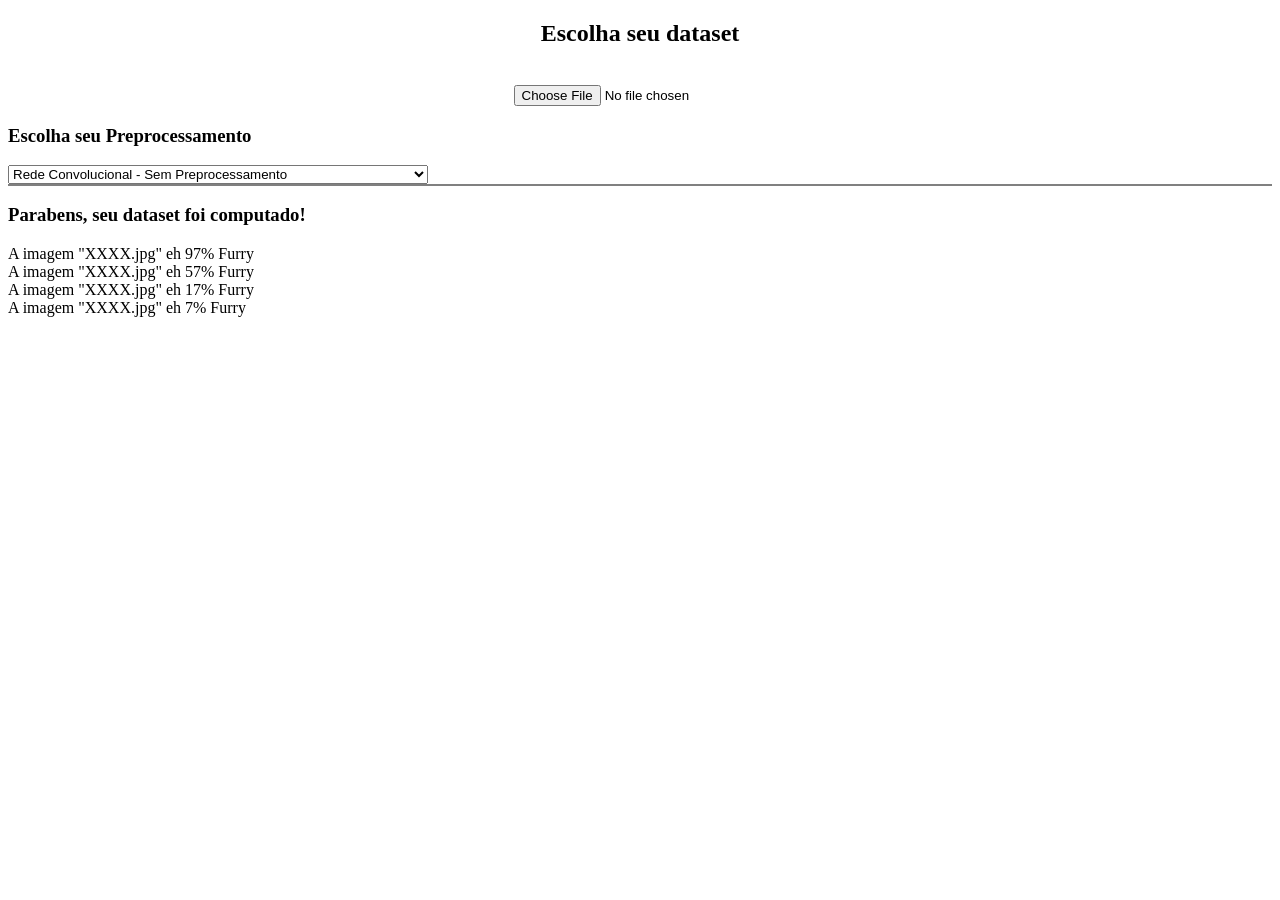
<file: index.html>
<!DOCTYPE html>
<html lang="en">
<head>
  <meta charset="UTF-8">
  <meta http-equiv="X-UA-Compatible" content="IE=edge">
  <meta name="viewport" content="width=device-width, initial-scale=1.0">
  <title>Furry Detector</title>
</head>
<body>
  <div style="margin:auto; text-align: center;vertical-align: middle;">
    <h2 for="dataset">Escolha seu dataset</h2>
    <br>
    <input type="file" id="dataset" name="dataset">
  </div>

  <h3 for="dataset" style="margin-bottom: 0px;">Escolha seu Preprocessamento</h3>
  <br>
  <select name="hall" id="hall" value="3">
    <option>Rede Convolucional - Sem Preprocessamento</option>
    <option>Rede Convolucional - Random Rotation </option>
    <option>Rede Convolucional - Gray Scale / Filtro Gaussiano / Resize 64x64 </option>
    <option>BOVW </option>
    <option></option>
  </select>
  <br>

  <div style="height: 1px;background-color: gray;"></div>


  <div style="height: 1px;background-color: gray;"></div>
  <div id="result" style="visibility: visible;">
    <h3>Parabens, seu dataset foi computado!</h3>
    <div id="show-results"> 
      <div>A imagem "XXXX.jpg" eh 97% Furry</div>
      <div>A imagem "XXXX.jpg" eh 57% Furry</div>
      <div>A imagem "XXXX.jpg" eh 17% Furry</div>
      <div>A imagem "XXXX.jpg" eh 7% Furry</div>
    </div>
  </div>
</body>
</html>
</file>
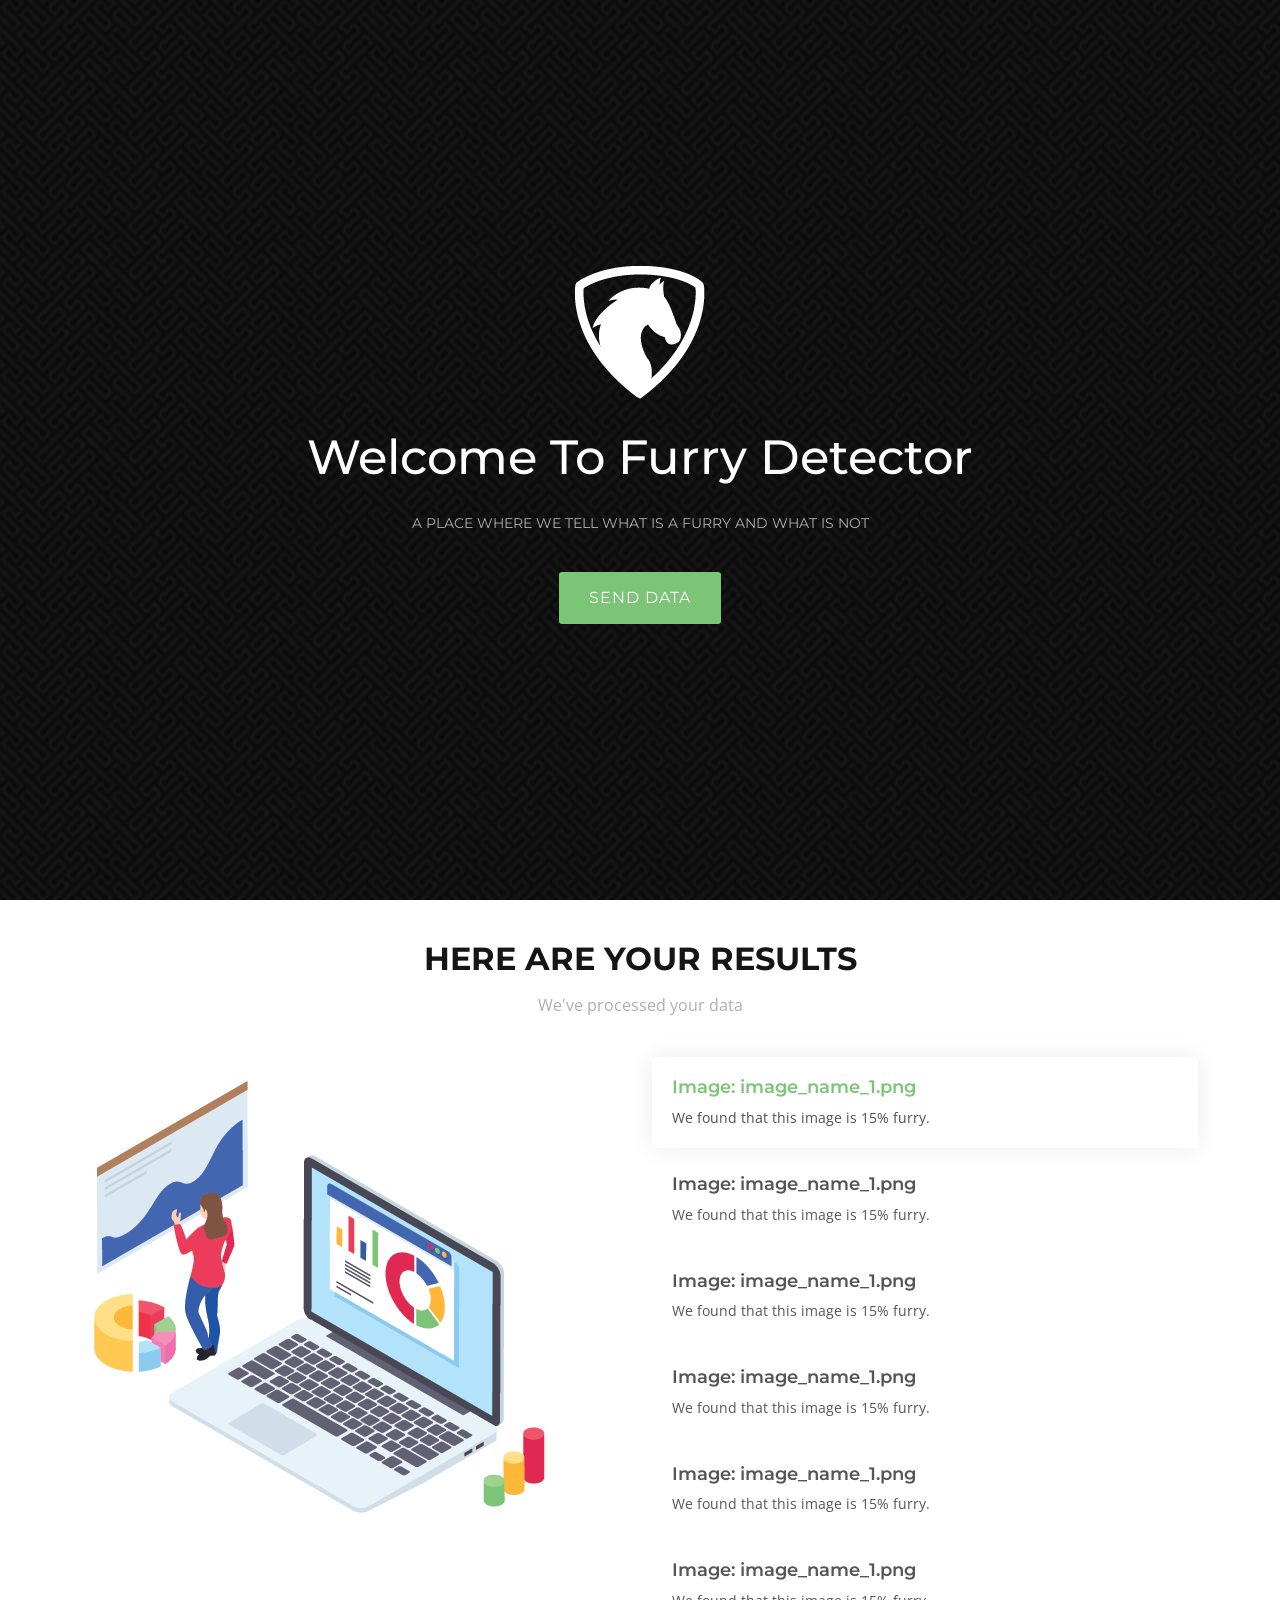
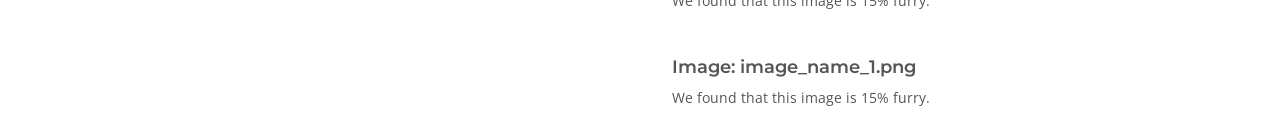
<file: docs/index.html>
<!DOCTYPE html>
<html lang="en">

<head>
  <meta charset="utf-8">
  <meta content="width=device-width, initial-scale=1.0" name="viewport">

  <title>Furry Detector</title>
  <meta content="" name="description">
  <meta content="" name="keywords">

  <!-- Favicons -->
  <link href="assets/img/favicon.png" rel="icon">
  <link href="assets/img/apple-touch-icon.png" rel="apple-touch-icon">

  <!-- Google Fonts -->
  <link href="https://fonts.googleapis.com/css?family=Open+Sans:300,300i,400,400i,600,600i,700,700i|Montserrat:300,300i,400,400i,500,500i,600,600i,700,700i|Poppins:300,300i,400,400i,500,500i,600,600i,700,700i" rel="stylesheet">
  
  <link rel="stylesheet" href="https://maxcdn.bootstrapcdn.com/bootstrap/4.0.0/css/bootstrap.min.css" integrity="sha384-Gn5384xqQ1aoWXA+058RXPxPg6fy4IWvTNh0E263XmFcJlSAwiGgFAW/dAiS6JXm" crossorigin="anonymous">
 
  <!-- Vendor CSS Files -->
  <link href="assets/vendor/aos/aos.css" rel="stylesheet">
  <link href="assets/vendor/bootstrap/css/bootstrap.min.css" rel="stylesheet">
  <link href="assets/vendor/bootstrap-icons/bootstrap-icons.css" rel="stylesheet">
  <link href="assets/vendor/boxicons/css/boxicons.min.css" rel="stylesheet">
  <link href="assets/vendor/glightbox/css/glightbox.min.css" rel="stylesheet">
  <link href="assets/vendor/swiper/swiper-bundle.min.css" rel="stylesheet">

  <!-- Template Main CSS File -->
  <link href="assets/css/style.css" rel="stylesheet">

  <!-- =======================================================
  * Template Name: Knight - v4.6.0
  * Template URL: https://bootstrapmade.com/knight-free-bootstrap-theme/
  * Author: BootstrapMade.com
  * License: https://bootstrapmade.com/license/
  ======================================================== -->
</head>

<body>

  <!-- ======= Hero Section ======= -->
  <section id="hero">
    <div class="hero-container">
      <a href="index.html" class="hero-logo" data-aos="zoom-in"><img src="assets/img/hero-logo.png" alt=""></a>
      <h1 data-aos="zoom-in">Welcome To Furry Detector</h1>
      <h2 data-aos="fade-up">A place where we tell what is a furry and what is not</h2>
      <a data-aos="fade-up" data-aos-delay="200" data-toggle="modal" data-target="#exampleModal" class="btn-get-started scrollto">Send Data</a>
      <div id="spinner1">
      </div>
    </div>
  </section><!-- End Hero -->

  <main id="main">

    <!-- ======= Featured Section ======= -->
    <section id="featured" class="featured">
      <div class="container">
        <div class="section-title" data-aos="fade-up">
          <h2>Here are your results</h2>
          <p>We've processed your data</p>
        </div>

        <div class="row">
          <div class="col-lg-6" data-aos="fade-right">
            <div class="tab-content">
              <div class="tab-pane active show" id="tab-1">
                <figure>
                  <img src="assets/img/featured-2.png" alt="" class="img-fluid">
                </figure>
              </div>
            </div>
          </div>
          <div class="col-lg-6 mt-4 mt-lg-0" data-aos="fade-left">
            <ul class="nav nav-tabs flex-column" id="list-results">
              <li class="nav-item">
                <a class="nav-link active show" data-bs-toggle="tab">
                  <h4>Image: image_name_1.png</h4>
                  <p>We found that this image is 15% furry.</p>
                </a>
              </li>
              <li class="nav-item mt-2">
                <a class="nav-link" data-bs-toggle="tab">
                  <h4>Image: image_name_1.png</h4>
                  <p>We found that this image is 15% furry.</p>
                </a>
              </li>
              <li class="nav-item mt-2">
                <a class="nav-link" data-bs-toggle="tab">
                  <h4>Image: image_name_1.png</h4>
                  <p>We found that this image is 15% furry.</p>
                </a>
              </li>
              <li class="nav-item mt-2">
                <a class="nav-link" data-bs-toggle="tab" >
                  <h4>Image: image_name_1.png</h4>
                  <p>We found that this image is 15% furry.</p>
                </a>
              </li>
              <li class="nav-item mt-2">
                <a class="nav-link" data-bs-toggle="tab" >
                  <h4>Image: image_name_1.png</h4>
                  <p>We found that this image is 15% furry.</p>
                </a>
              </li>
              <li class="nav-item mt-2">
                <a class="nav-link" data-bs-toggle="tab" >
                  <h4>Image: image_name_1.png</h4>
                  <p>We found that this image is 15% furry.</p>
                </a>
              </li>
              <li class="nav-item mt-2">
                <a class="nav-link" data-bs-toggle="tab" >
                  <h4>Image: image_name_1.png</h4>
                  <p>We found that this image is 15% furry.</p>
                </a>
              </li>
            </ul>
          </div>
        </div>

      </div>
    </section><!-- End Featured Section -->

  
  <!-- Modal -->
  <div class="modal fade" id="exampleModal" tabindex="-1" role="dialog" aria-labelledby="exampleModalLabel" aria-hidden="true">
    <div class="modal-dialog" role="document">
      <div class="modal-content">
        <div class="modal-header">
          <h5 class="modal-title" id="exampleModalLabel">Select Input</h5>
          <button type="button" class="close" data-dismiss="modal" aria-label="Close">
            <span aria-hidden="true">&times;</span>
          </button>
        </div>
        <div class="modal-body">
          <form>
            <div>
              <h2 for="dataset">Choose your dataset</h2>
              <p>Send a list of images compressed .zip file </p>
              <input type="file" id="dataset" name="dataset">
            </div>
            <br>
            <h3 for="dataset" style="margin-bottom: 0px;">Preprocessing</h3>
            <br>
            <select id="preprocessing-opt" class="form-control">
              <option value="1">CNN - Resizing without preprocessing</option>
              <option value="2">CNN - Random Rotation </option>
              <option value="3">CNN - Gray Scale / Filtro Gaussiano / Resize 64x64 </option>
            </select>
            <br>
          </form>
        
        </div>

        <div class="modal-footer">
          <button type="button" class="btn btn-secondary" data-dismiss="modal">Close</button>
          <button type="button" class="btn btn-primary" onclick="doupload();" data-dismiss="modal">Start Detector</button>
        </div>
      </div>
    </div>
  </div>
  <a href="#" class="back-to-top d-flex align-items-center justify-content-center"><i class="bi bi-arrow-up-short"></i></a>

  <!-- Vendor JS Files -->
  <script src="assets/vendor/aos/aos.js"></script>
  <script src="assets/vendor/bootstrap/js/bootstrap.bundle.min.js"></script>
  <script src="assets/vendor/glightbox/js/glightbox.min.js"></script>
  <script src="assets/vendor/isotope-layout/isotope.pkgd.min.js"></script>
  <script src="assets/vendor/php-email-form/validate.js"></script>
  <script src="assets/vendor/swiper/swiper-bundle.min.js"></script>
  <script src="https://code.jquery.com/jquery-3.2.1.slim.min.js" integrity="sha384-KJ3o2DKtIkvYIK3UENzmM7KCkRr/rE9/Qpg6aAZGJwFDMVNA/GpGFF93hXpG5KkN" crossorigin="anonymous"></script>
  <script src="https://cdnjs.cloudflare.com/ajax/libs/popper.js/1.12.9/umd/popper.min.js" integrity="sha384-ApNbgh9B+Y1QKtv3Rn7W3mgPxhU9K/ScQsAP7hUibX39j7fakFPskvXusvfa0b4Q" crossorigin="anonymous"></script>
  <script src="https://maxcdn.bootstrapcdn.com/bootstrap/4.0.0/js/bootstrap.min.js" integrity="sha384-JZR6Spejh4U02d8jOt6vLEHfe/JQGiRRSQQxSfFWpi1MquVdAyjUar5+76PVCmYl" crossorigin="anonymous"></script>
  <!-- Template Main JS File -->
  <script src="assets/js/main.js"></script>
  <script src="index.js"></script>
</body>

</html>
</file>
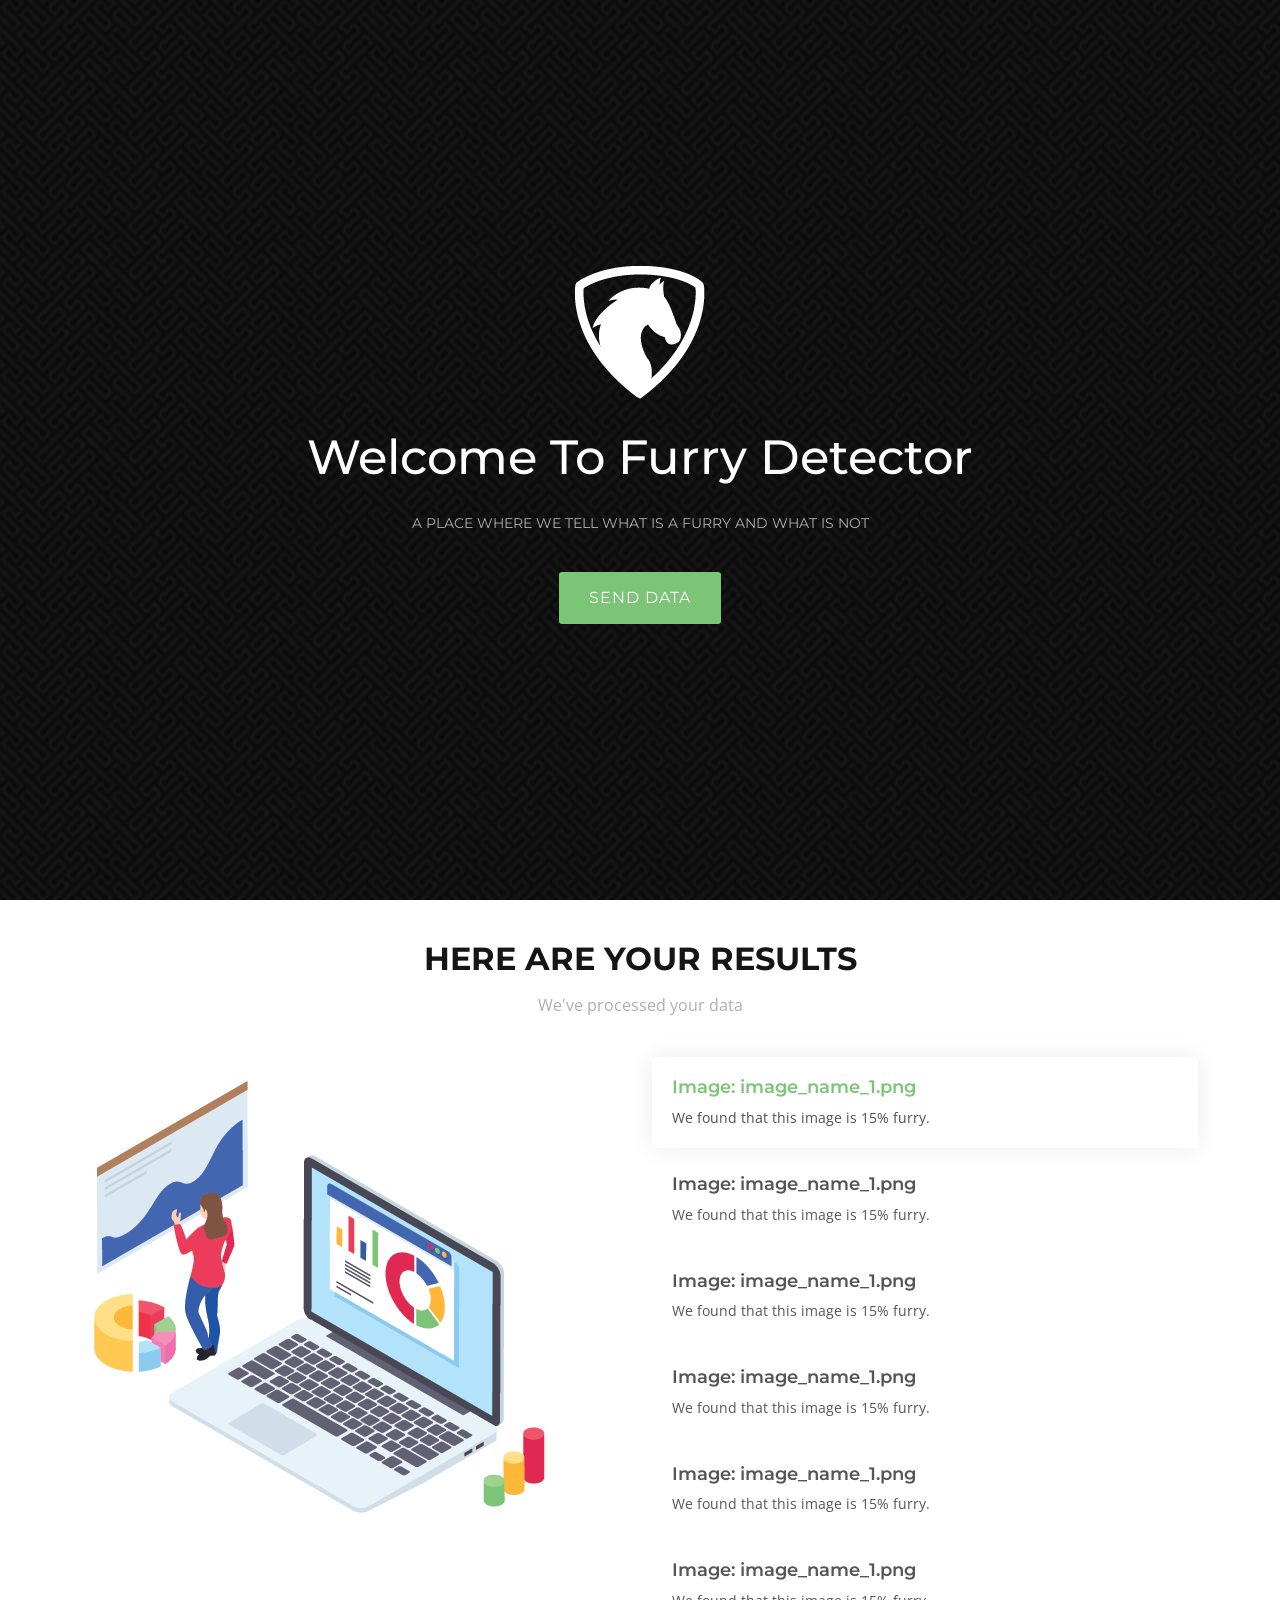
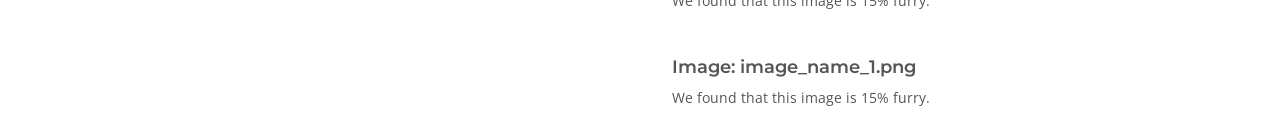
<file: front/index.html>
<!DOCTYPE html>
<html lang="en">

<head>
  <meta charset="utf-8">
  <meta content="width=device-width, initial-scale=1.0" name="viewport">

  <title>Furry Detector</title>
  <meta content="" name="description">
  <meta content="" name="keywords">

  <!-- Favicons -->
  <link href="assets/img/favicon.png" rel="icon">
  <link href="assets/img/apple-touch-icon.png" rel="apple-touch-icon">

  <!-- Google Fonts -->
  <link href="https://fonts.googleapis.com/css?family=Open+Sans:300,300i,400,400i,600,600i,700,700i|Montserrat:300,300i,400,400i,500,500i,600,600i,700,700i|Poppins:300,300i,400,400i,500,500i,600,600i,700,700i" rel="stylesheet">
  
  <link rel="stylesheet" href="https://maxcdn.bootstrapcdn.com/bootstrap/4.0.0/css/bootstrap.min.css" integrity="sha384-Gn5384xqQ1aoWXA+058RXPxPg6fy4IWvTNh0E263XmFcJlSAwiGgFAW/dAiS6JXm" crossorigin="anonymous">
 
  <!-- Vendor CSS Files -->
  <link href="assets/vendor/aos/aos.css" rel="stylesheet">
  <link href="assets/vendor/bootstrap/css/bootstrap.min.css" rel="stylesheet">
  <link href="assets/vendor/bootstrap-icons/bootstrap-icons.css" rel="stylesheet">
  <link href="assets/vendor/boxicons/css/boxicons.min.css" rel="stylesheet">
  <link href="assets/vendor/glightbox/css/glightbox.min.css" rel="stylesheet">
  <link href="assets/vendor/swiper/swiper-bundle.min.css" rel="stylesheet">

  <!-- Template Main CSS File -->
  <link href="assets/css/style.css" rel="stylesheet">

  <!-- =======================================================
  * Template Name: Knight - v4.6.0
  * Template URL: https://bootstrapmade.com/knight-free-bootstrap-theme/
  * Author: BootstrapMade.com
  * License: https://bootstrapmade.com/license/
  ======================================================== -->
</head>

<body>

  <!-- ======= Hero Section ======= -->
  <section id="hero">
    <div class="hero-container">
      <a href="index.html" class="hero-logo" data-aos="zoom-in"><img src="assets/img/hero-logo.png" alt=""></a>
      <h1 data-aos="zoom-in">Welcome To Furry Detector</h1>
      <h2 data-aos="fade-up">A place where we tell what is a furry and what is not</h2>
      <a data-aos="fade-up" data-aos-delay="200" data-toggle="modal" data-target="#exampleModal" class="btn-get-started scrollto">Send Data</a>
      <div id="spinner1">
      </div>
    </div>
  </section><!-- End Hero -->

  <main id="main">

    <!-- ======= Featured Section ======= -->
    <section id="featured" class="featured">
      <div class="container">
        <div class="section-title" data-aos="fade-up">
          <h2>Here are your results</h2>
          <p>We've processed your data</p>
        </div>

        <div class="row">
          <div class="col-lg-6" data-aos="fade-right">
            <div class="tab-content">
              <div class="tab-pane active show" id="tab-1">
                <figure>
                  <img src="assets/img/featured-2.png" alt="" class="img-fluid">
                </figure>
              </div>
            </div>
          </div>
          <div class="col-lg-6 mt-4 mt-lg-0" data-aos="fade-left">
            <ul class="nav nav-tabs flex-column" id="list-results">
              <li class="nav-item">
                <a class="nav-link active show" data-bs-toggle="tab">
                  <h4>Image: image_name_1.png</h4>
                  <p>We found that this image is 15% furry.</p>
                </a>
              </li>
              <li class="nav-item mt-2">
                <a class="nav-link" data-bs-toggle="tab">
                  <h4>Image: image_name_1.png</h4>
                  <p>We found that this image is 15% furry.</p>
                </a>
              </li>
              <li class="nav-item mt-2">
                <a class="nav-link" data-bs-toggle="tab">
                  <h4>Image: image_name_1.png</h4>
                  <p>We found that this image is 15% furry.</p>
                </a>
              </li>
              <li class="nav-item mt-2">
                <a class="nav-link" data-bs-toggle="tab" >
                  <h4>Image: image_name_1.png</h4>
                  <p>We found that this image is 15% furry.</p>
                </a>
              </li>
              <li class="nav-item mt-2">
                <a class="nav-link" data-bs-toggle="tab" >
                  <h4>Image: image_name_1.png</h4>
                  <p>We found that this image is 15% furry.</p>
                </a>
              </li>
              <li class="nav-item mt-2">
                <a class="nav-link" data-bs-toggle="tab" >
                  <h4>Image: image_name_1.png</h4>
                  <p>We found that this image is 15% furry.</p>
                </a>
              </li>
              <li class="nav-item mt-2">
                <a class="nav-link" data-bs-toggle="tab" >
                  <h4>Image: image_name_1.png</h4>
                  <p>We found that this image is 15% furry.</p>
                </a>
              </li>
            </ul>
          </div>
        </div>

      </div>
    </section><!-- End Featured Section -->

  
  <!-- Modal -->
  <div class="modal fade" id="exampleModal" tabindex="-1" role="dialog" aria-labelledby="exampleModalLabel" aria-hidden="true">
    <div class="modal-dialog" role="document">
      <div class="modal-content">
        <div class="modal-header">
          <h5 class="modal-title" id="exampleModalLabel">Select Input</h5>
          <button type="button" class="close" data-dismiss="modal" aria-label="Close">
            <span aria-hidden="true">&times;</span>
          </button>
        </div>
        <div class="modal-body">
          <form>
            <div>
              <h2 for="dataset">Choose your dataset</h2>
              <br>
              <input type="file" id="dataset" name="dataset">
            </div>
            <h3 for="dataset" style="margin-bottom: 0px;">Preprocessing</h3>
            <br>
            <select id="preprocessing-opt" class="form-control">
              <option value="1">CNN - Resizing without preprocessing</option>
              <option value="2">CNN - Random Rotation </option>
              <option value="3">CNN - Gray Scale / Filtro Gaussiano / Resize 64x64 </option>
            </select>
            <br>
          </form>
        
        </div>

        <div class="modal-footer">
          <button type="button" class="btn btn-secondary" data-dismiss="modal">Close</button>
          <button type="button" class="btn btn-primary" onclick="doupload();" data-dismiss="modal">Start Detector</button>
        </div>
      </div>
    </div>
  </div>
  <a href="#" class="back-to-top d-flex align-items-center justify-content-center"><i class="bi bi-arrow-up-short"></i></a>

  <!-- Vendor JS Files -->
  <script src="assets/vendor/aos/aos.js"></script>
  <script src="assets/vendor/bootstrap/js/bootstrap.bundle.min.js"></script>
  <script src="assets/vendor/glightbox/js/glightbox.min.js"></script>
  <script src="assets/vendor/isotope-layout/isotope.pkgd.min.js"></script>
  <script src="assets/vendor/php-email-form/validate.js"></script>
  <script src="assets/vendor/swiper/swiper-bundle.min.js"></script>
  <script src="https://code.jquery.com/jquery-3.2.1.slim.min.js" integrity="sha384-KJ3o2DKtIkvYIK3UENzmM7KCkRr/rE9/Qpg6aAZGJwFDMVNA/GpGFF93hXpG5KkN" crossorigin="anonymous"></script>
  <script src="https://cdnjs.cloudflare.com/ajax/libs/popper.js/1.12.9/umd/popper.min.js" integrity="sha384-ApNbgh9B+Y1QKtv3Rn7W3mgPxhU9K/ScQsAP7hUibX39j7fakFPskvXusvfa0b4Q" crossorigin="anonymous"></script>
  <script src="https://maxcdn.bootstrapcdn.com/bootstrap/4.0.0/js/bootstrap.min.js" integrity="sha384-JZR6Spejh4U02d8jOt6vLEHfe/JQGiRRSQQxSfFWpi1MquVdAyjUar5+76PVCmYl" crossorigin="anonymous"></script>
  <!-- Template Main JS File -->
  <script src="assets/js/main.js"></script>
  <script src="index.js"></script>
</body>

</html>
</file>
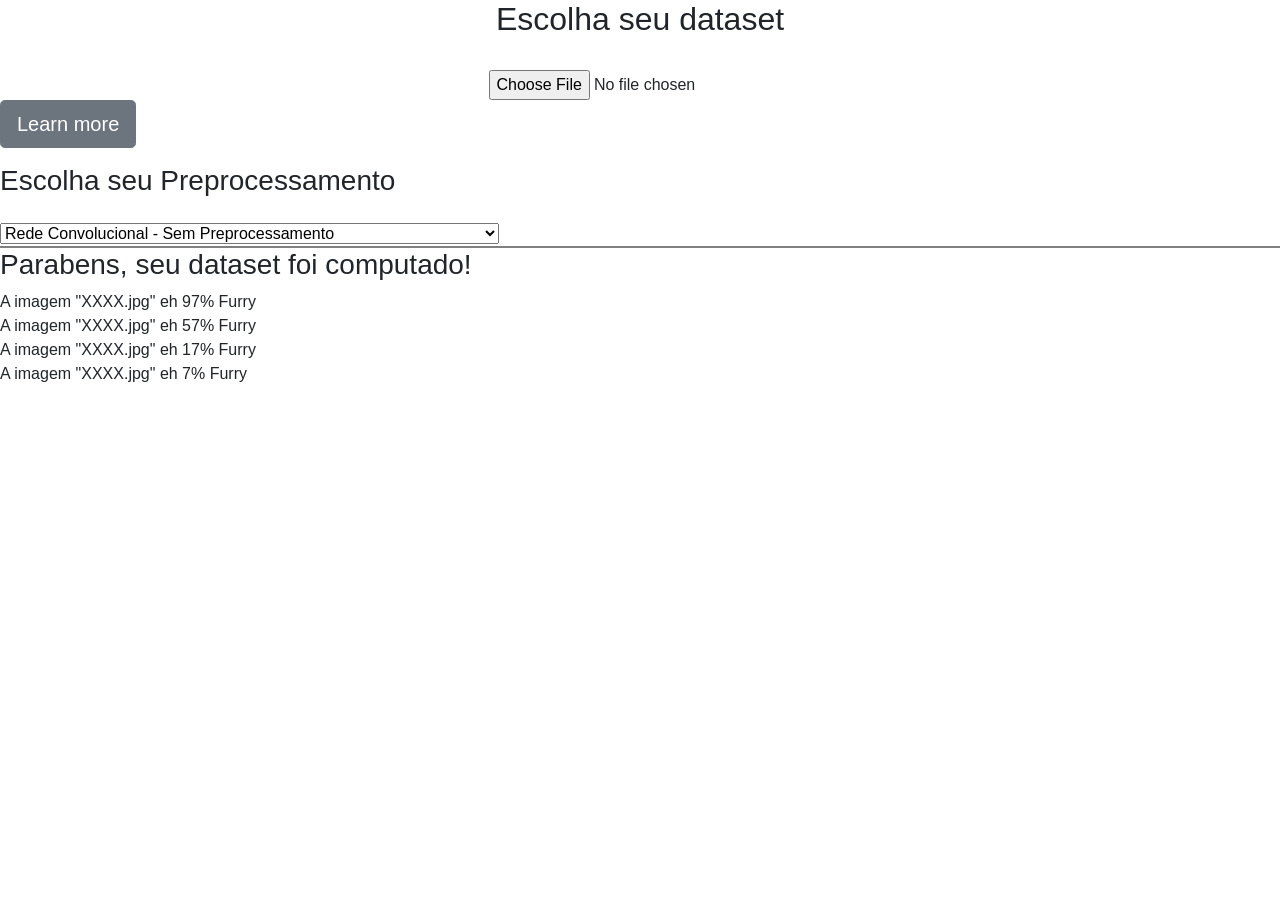
<file: docs/index2.html>
<!DOCTYPE html>
<html lang="en">
<head>
  <meta charset="UTF-8">
  <meta http-equiv="X-UA-Compatible" content="IE=edge">
  <meta name="viewport" content="width=device-width, initial-scale=1.0">
  <link rel="stylesheet" href="https://maxcdn.bootstrapcdn.com/bootstrap/4.0.0/css/bootstrap.min.css" integrity="sha384-Gn5384xqQ1aoWXA+058RXPxPg6fy4IWvTNh0E263XmFcJlSAwiGgFAW/dAiS6JXm" crossorigin="anonymous">
  <title>Furry Detector</title>
</head>
<body>
  <div style="margin:auto; text-align: center;vertical-align: middle;">
    <h2 for="dataset">Escolha seu dataset</h2>
    <br>
    <input type="file" id="dataset" name="dataset">
  </div>

  <p class="lead">
    <a href="#" class="btn btn-lg btn-secondary">Learn more</a>
  </p>

  <h3 for="dataset" style="margin-bottom: 0px;">Escolha seu Preprocessamento</h3>
  <br>
  <select name="hall" id="hall" value="3">
    <option>Rede Convolucional - Sem Preprocessamento</option>
    <option>Rede Convolucional - Random Rotation </option>
    <option>Rede Convolucional - Gray Scale / Filtro Gaussiano / Resize 64x64 </option>
    <option>BOVW </option>
    <option></option>
  </select>
  <br>

  <div style="height: 1px;background-color: gray;"></div>


  <div style="height: 1px;background-color: gray;"></div>
  <div id="result" style="visibility: visible;">
    <h3>Parabens, seu dataset foi computado!</h3>
    <div id="show-results"> 
      <div>A imagem "XXXX.jpg" eh 97% Furry</div>
      <div>A imagem "XXXX.jpg" eh 57% Furry</div>
      <div>A imagem "XXXX.jpg" eh 17% Furry</div>
      <div>A imagem "XXXX.jpg" eh 7% Furry</div>
    </div>
  </div>



  <script src="https://code.jquery.com/jquery-3.2.1.slim.min.js" integrity="sha384-KJ3o2DKtIkvYIK3UENzmM7KCkRr/rE9/Qpg6aAZGJwFDMVNA/GpGFF93hXpG5KkN" crossorigin="anonymous"></script>
  <script src="https://cdnjs.cloudflare.com/ajax/libs/popper.js/1.12.9/umd/popper.min.js" integrity="sha384-ApNbgh9B+Y1QKtv3Rn7W3mgPxhU9K/ScQsAP7hUibX39j7fakFPskvXusvfa0b4Q" crossorigin="anonymous"></script>
  <script src="https://maxcdn.bootstrapcdn.com/bootstrap/4.0.0/js/bootstrap.min.js" integrity="sha384-JZR6Spejh4U02d8jOt6vLEHfe/JQGiRRSQQxSfFWpi1MquVdAyjUar5+76PVCmYl" crossorigin="anonymous"></script>
  <script src="index.js"></script>
</body>
</html>
</file>
<file: docs/assets/css/style.css>
/**
* Template Name: Knight - v4.6.0
* Template URL: https://bootstrapmade.com/knight-free-bootstrap-theme/
* Author: BootstrapMade.com
* License: https://bootstrapmade.com/license/
*/

/*--------------------------------------------------------------
# General
--------------------------------------------------------------*/
body {
  font-family: "Open Sans", sans-serif;
  color: #555555;
}

a {
  text-decoration: none;
  color: #7cc576;
}

a:hover {
  color: #9ed49a;
  text-decoration: none;
}

h1, h2, h3, h4, h5, h6 {
  font-family: "Montserrat", sans-serif;
}

/*--------------------------------------------------------------
# Back to top button
--------------------------------------------------------------*/
.back-to-top {
  position: fixed;
  visibility: hidden;
  opacity: 0;
  right: 15px;
  bottom: 15px;
  z-index: 996;
  background: #7cc576;
  width: 40px;
  height: 40px;
  border-radius: 4px;
  transition: all 0.4s;
}
.back-to-top i {
  font-size: 28px;
  color: #fff;
  line-height: 0;
}
.back-to-top:hover {
  background: #97d193;
  color: #fff;
}
.back-to-top.active {
  visibility: visible;
  opacity: 1;
}

/*--------------------------------------------------------------
# Disable AOS delay on mobile
--------------------------------------------------------------*/
@media screen and (max-width: 768px) {
  [data-aos-delay] {
    transition-delay: 0 !important;
  }
}
/*--------------------------------------------------------------
# Header
--------------------------------------------------------------*/
#header {
  height: 90px;
  transition: all 0.5s;
  z-index: 997;
  transition: all 0.5s;
  background: #fff;
  box-shadow: 0 4px 10px -3px rgba(191, 191, 191, 0.5);
}
#header .logo h1 {
  font-size: 28px;
  margin: 0;
  line-height: 1;
  font-weight: 400;
  letter-spacing: 3px;
  text-transform: uppercase;
}
#header .logo h1 a, #header .logo h1 a:hover {
  color: #fff;
  text-decoration: none;
}
#header .logo img {
  padding: 0;
  margin: 0;
  max-height: 40px;
}
@media (max-width: 992px) {
  #header {
    height: 70px;
  }
}

.scrolled-offset {
  margin-top: 90px;
}
@media (max-width: 992px) {
  .scrolled-offset {
    margin-top: 90px;
  }
}

/*--------------------------------------------------------------
# Navigation Menu
--------------------------------------------------------------*/
/**
* Desktop Navigation 
*/
.navbar {
  padding: 0;
}
.navbar ul {
  margin: 0;
  padding: 0;
  display: flex;
  list-style: none;
  align-items: center;
}
.navbar li {
  position: relative;
}
.navbar a, .navbar a:focus {
  display: flex;
  align-items: center;
  justify-content: space-between;
  padding: 10px 0 10px 30px;
  font-size: 15px;
  color: #151515;
  text-transform: uppercase;
  white-space: nowrap;
  transition: 0.3s;
}
.navbar a i, .navbar a:focus i {
  font-size: 12px;
  line-height: 0;
  margin-left: 5px;
}
.navbar a:hover, .navbar .active, .navbar .active:focus, .navbar li:hover > a {
  color: #7cc576;
}
.navbar .dropdown ul {
  display: block;
  position: absolute;
  left: 14px;
  top: calc(100% + 30px);
  margin: 0;
  padding: 10px 0;
  z-index: 99;
  opacity: 0;
  visibility: hidden;
  background: #fff;
  box-shadow: 0px 0px 30px rgba(127, 137, 161, 0.25);
  transition: 0.3s;
}
.navbar .dropdown ul li {
  min-width: 200px;
}
.navbar .dropdown ul a {
  padding: 10px 20px;
  font-size: 15px;
  text-transform: none;
  font-weight: 600;
}
.navbar .dropdown ul a i {
  font-size: 12px;
}
.navbar .dropdown ul a:hover, .navbar .dropdown ul .active:hover, .navbar .dropdown ul li:hover > a {
  color: #7cc576;
}
.navbar .dropdown:hover > ul {
  opacity: 1;
  top: 100%;
  visibility: visible;
}
.navbar .dropdown .dropdown ul {
  top: 0;
  left: calc(100% - 30px);
  visibility: hidden;
}
.navbar .dropdown .dropdown:hover > ul {
  opacity: 1;
  top: 0;
  left: 100%;
  visibility: visible;
}
@media (max-width: 1366px) {
  .navbar .dropdown .dropdown ul {
    left: -90%;
  }
  .navbar .dropdown .dropdown:hover > ul {
    left: -100%;
  }
}

/**
* Mobile Navigation 
*/
.mobile-nav-toggle {
  color: #151515;
  font-size: 28px;
  cursor: pointer;
  display: none;
  line-height: 0;
  transition: 0.5s;
}
.mobile-nav-toggle.bi-x {
  color: #fff;
}

@media (max-width: 991px) {
  .mobile-nav-toggle {
    display: block;
  }

  .navbar ul {
    display: none;
  }
}
.navbar-mobile {
  position: fixed;
  overflow: hidden;
  top: 0;
  right: 0;
  left: 0;
  bottom: 0;
  background: rgba(0, 0, 0, 0.9);
  transition: 0.3s;
  z-index: 999;
}
.navbar-mobile .mobile-nav-toggle {
  position: absolute;
  top: 15px;
  right: 15px;
}
.navbar-mobile ul {
  display: block;
  position: absolute;
  top: 55px;
  right: 15px;
  bottom: 15px;
  left: 15px;
  padding: 10px 0;
  background-color: #fff;
  overflow-y: auto;
  transition: 0.3s;
}
.navbar-mobile a, .navbar-mobile a:focus {
  padding: 10px 20px;
  font-size: 15px;
  color: #151515;
}
.navbar-mobile a:hover, .navbar-mobile .active, .navbar-mobile li:hover > a {
  color: #7cc576;
}
.navbar-mobile .getstarted, .navbar-mobile .getstarted:focus {
  margin: 15px;
}
.navbar-mobile .dropdown ul {
  position: static;
  display: none;
  margin: 10px 20px;
  padding: 10px 0;
  z-index: 99;
  opacity: 1;
  visibility: visible;
  background: #fff;
  box-shadow: 0px 0px 30px rgba(127, 137, 161, 0.25);
}
.navbar-mobile .dropdown ul li {
  min-width: 200px;
}
.navbar-mobile .dropdown ul a {
  padding: 10px 20px;
}
.navbar-mobile .dropdown ul a i {
  font-size: 12px;
}
.navbar-mobile .dropdown ul a:hover, .navbar-mobile .dropdown ul .active:hover, .navbar-mobile .dropdown ul li:hover > a {
  color: #7cc576;
}
.navbar-mobile .dropdown > .dropdown-active {
  display: block;
}

/*--------------------------------------------------------------
# Hero Section
--------------------------------------------------------------*/
#hero {
  width: 100%;
  height: 100vh;
  background: url("../img/hero-bg.png");
  position: relative;
}
#hero .hero-container {
  position: absolute;
  bottom: 0;
  top: 0;
  left: 0;
  right: 0;
  display: flex;
  justify-content: center;
  align-items: center;
  flex-direction: column;
  text-align: center;
  padding: 0 15px;
}
#hero .hero-logo {
  margin-bottom: 30px;
}
#hero h1 {
  margin: 0 0 30px 0;
  font-size: 48px;
  font-weight: 500;
  line-height: 56px;
  color: #fff;
}
#hero h2 {
  color: #aeaeae;
  margin-bottom: 30px;
  font-size: 14px;
  font-weight: 400;
  text-transform: uppercase;
}
#hero .btn-get-started {
  font-family: "Montserrat", sans-serif;
  text-transform: uppercase;
  font-weight: 400;
  font-size: 16px;
  letter-spacing: 1px;
  display: inline-block;
  padding: 14px 30px;
  border-radius: 3px;
  margin: 10px;
  color: #fff;
  background: #7cc576;
}
#hero .btn-get-started:hover {
  transition: 0.5s;
  background: #fff;
  color: #7cc576;
}
@media (min-width: 1024px) {
  #hero {
    background-attachment: fixed;
  }
}
@media (max-width: 768px) {
  #hero h1 {
    font-size: 28px;
    line-height: 36px;
  }
  #hero h2 {
    line-height: 22px;
  }
}

/*--------------------------------------------------------------
# Sections General
--------------------------------------------------------------*/
section {
  padding: 60px 0;
  overflow: hidden;
}

.section-bg {
  background-color: whitesmoke;
}

.section-title {
  text-align: center;
  padding-bottom: 40px;
}
.section-title h2 {
  font-size: 32px;
  font-weight: bold;
  text-transform: uppercase;
  margin-bottom: 15px;
  padding-bottom: 0;
  color: #151515;
}
.section-title p {
  margin-bottom: 0;
  color: #aeaeae;
}

/*--------------------------------------------------------------
# About Us
--------------------------------------------------------------*/
.about .image {
  padding: 20px;
  box-shadow: 0px 2px 15px rgba(0, 0, 0, 0.1);
}
.about .content h3 {
  font-weight: 600;
  font-size: 26px;
}
.about .content ul {
  list-style: none;
  padding: 0;
}
.about .content ul li {
  padding-bottom: 10px;
  display: flex;
  align-items: flex-start;
}
.about .content ul i {
  font-size: 24px;
  padding: 2px 6px 0 0;
  color: #7cc576;
}
.about .content p:last-child {
  margin-bottom: 0;
}

/*--------------------------------------------------------------
# Services
--------------------------------------------------------------*/
.services .icon-box h4 {
  font-size: 20px;
  font-weight: 700;
  margin: 5px 0 10px 60px;
}
.services .icon-box i {
  font-size: 48px;
  float: left;
  color: #7cc576;
}
.services .icon-box p {
  font-size: 15px;
  color: #959595;
  margin-left: 60px;
}
.services .image {
  background-position: center center;
  background-repeat: no-repeat;
  background-size: cover;
  min-height: 400px;
}

/*--------------------------------------------------------------
# Featured
--------------------------------------------------------------*/
.featured {
  padding: 40px 0 0 0;
  background: white;
}
.featured .nav-tabs {
  border: 0;
}
.featured .nav-link {
  border: 0;
  padding: 20px;
  color: #151515;
  transition: 0.3s;
}
.featured .nav-link h4 {
  font-size: 18px;
  font-weight: 600;
  transition: 0.3s;
}
.featured .nav-link:hover h4 {
  color: #7cc576;
}
.featured .nav-link p {
  font-size: 14px;
  margin-bottom: 0;
}
.featured .nav-link.active {
  box-shadow: 0px 0 25px rgba(0, 0, 0, 0.08);
}
.featured .nav-link.active h4 {
  color: #7cc576;
}
.featured .tab-pane.active {
  -webkit-animation: slide-down 0.5s ease-out;
  animation: slide-down 0.5s ease-out;
}
@-webkit-keyframes slide-down {
  0% {
    opacity: 0;
  }
  100% {
    opacity: 1;
  }
}
@keyframes slide-down {
  0% {
    opacity: 0;
  }
  100% {
    opacity: 1;
  }
}

/*--------------------------------------------------------------
# Why Us
--------------------------------------------------------------*/
.why-us {
  background: whitesmoke;
  padding: 0;
}
.why-us .content {
  padding: 60px 100px 0 100px;
}
.why-us .content h3 {
  font-weight: 400;
  font-size: 34px;
}
.why-us .content h4 {
  font-size: 20px;
  font-weight: 700;
  margin-top: 5px;
}
.why-us .content p {
  font-size: 15px;
  color: #959595;
}
.why-us .video-box {
  background-size: cover;
  background-repeat: no-repeat;
  background-position: center center;
  min-height: 400px;
  position: relative;
}
.why-us .accordion-list {
  padding: 0 100px 60px 100px;
}
.why-us .accordion-list ul {
  padding: 0;
  list-style: none;
}
.why-us .accordion-list li + li {
  margin-top: 15px;
}
.why-us .accordion-list li {
  padding: 20px;
  background: #fff;
  border-radius: 4px;
}
.why-us .accordion-list a {
  display: block;
  position: relative;
  font-family: "Poppins", sans-serif;
  font-size: 16px;
  line-height: 24px;
  font-weight: 500;
  padding-right: 30px;
  outline: none;
  cursor: pointer;
}
.why-us .accordion-list span {
  color: #7cc576;
  font-weight: 600;
  font-size: 18px;
  padding-right: 10px;
}
.why-us .accordion-list i {
  font-size: 24px;
  position: absolute;
  right: 0;
  top: 0;
}
.why-us .accordion-list p {
  margin-bottom: 0;
  padding: 10px 0 0 0;
}
.why-us .accordion-list .icon-show {
  display: none;
}
.why-us .accordion-list a.collapsed {
  color: #343a40;
}
.why-us .accordion-list a.collapsed:hover {
  color: #7cc576;
}
.why-us .accordion-list a.collapsed .icon-show {
  display: inline-block;
}
.why-us .accordion-list a.collapsed .icon-close {
  display: none;
}
.why-us .play-btn {
  width: 94px;
  height: 94px;
  background: radial-gradient(#7cc576 50%, rgba(124, 197, 118, 0.4) 52%);
  border-radius: 50%;
  display: block;
  position: absolute;
  left: calc(50% - 47px);
  top: calc(50% - 47px);
  overflow: hidden;
}
.why-us .play-btn::after {
  content: "";
  position: absolute;
  left: 50%;
  top: 50%;
  transform: translateX(-40%) translateY(-50%);
  width: 0;
  height: 0;
  border-top: 10px solid transparent;
  border-bottom: 10px solid transparent;
  border-left: 15px solid #fff;
  z-index: 100;
  transition: all 400ms cubic-bezier(0.55, 0.055, 0.675, 0.19);
}
.why-us .play-btn::before {
  content: "";
  position: absolute;
  width: 120px;
  height: 120px;
  -webkit-animation-delay: 0s;
  animation-delay: 0s;
  -webkit-animation: pulsate-btn 2s;
  animation: pulsate-btn 2s;
  -webkit-animation-direction: forwards;
  animation-direction: forwards;
  -webkit-animation-iteration-count: infinite;
  animation-iteration-count: infinite;
  -webkit-animation-timing-function: steps;
  animation-timing-function: steps;
  opacity: 1;
  border-radius: 50%;
  border: 5px solid rgba(124, 197, 118, 0.7);
  top: -15%;
  left: -15%;
  background: rgba(198, 16, 0, 0);
}
.why-us .play-btn:hover::after {
  border-left: 15px solid #7cc576;
  transform: scale(20);
}
.why-us .play-btn:hover::before {
  content: "";
  position: absolute;
  left: 50%;
  top: 50%;
  transform: translateX(-40%) translateY(-50%);
  width: 0;
  height: 0;
  border: none;
  border-top: 10px solid transparent;
  border-bottom: 10px solid transparent;
  border-left: 15px solid #fff;
  z-index: 200;
  -webkit-animation: none;
  animation: none;
  border-radius: 0;
}
@media (max-width: 1024px) {
  .why-us .content, .why-us .accordion-list {
    padding-left: 0;
    padding-right: 0;
  }
}
@media (max-width: 992px) {
  .why-us .content {
    padding-top: 30px;
  }
  .why-us .accordion-list {
    padding-bottom: 30px;
  }
}

@-webkit-keyframes pulsate-btn {
  0% {
    transform: scale(0.6, 0.6);
    opacity: 1;
  }
  100% {
    transform: scale(1, 1);
    opacity: 0;
  }
}

@keyframes pulsate-btn {
  0% {
    transform: scale(0.6, 0.6);
    opacity: 1;
  }
  100% {
    transform: scale(1, 1);
    opacity: 0;
  }
}
/*--------------------------------------------------------------
# Portfolio
--------------------------------------------------------------*/
.portfolio .portfolio-item {
  margin-bottom: 30px;
}
.portfolio #portfolio-flters {
  padding: 0;
  margin: 0 auto 25px auto;
  list-style: none;
  text-align: center;
}
.portfolio #portfolio-flters li {
  cursor: pointer;
  display: inline-block;
  padding: 10px 18px 12px 18px;
  font-size: 14px;
  font-weight: 400;
  line-height: 1;
  text-transform: uppercase;
  color: #555555;
  transition: all 0.3s ease-in-out;
  margin: 0 4px 10px 4px;
  background: whitesmoke;
  border-radius: 4px;
}
.portfolio #portfolio-flters li:hover, .portfolio #portfolio-flters li.filter-active {
  background: #7cc576;
  color: #fff;
}
.portfolio #portfolio-flters li:last-child {
  margin-right: 0;
}
.portfolio .portfolio-wrap {
  transition: 0.3s;
  position: relative;
  overflow: hidden;
  z-index: 1;
  background: rgba(0, 0, 0, 0.6);
}
.portfolio .portfolio-wrap::before {
  content: "";
  background: rgba(21, 21, 21, 0.6);
  position: absolute;
  left: 30px;
  right: 30px;
  top: 30px;
  bottom: 30px;
  transition: all ease-in-out 0.3s;
  z-index: 2;
  opacity: 0;
}
.portfolio .portfolio-wrap .portfolio-info {
  opacity: 0;
  position: absolute;
  top: 0;
  left: 0;
  right: 0;
  bottom: 0;
  text-align: center;
  z-index: 3;
  transition: all ease-in-out 0.3s;
  display: flex;
  flex-direction: column;
  justify-content: center;
  align-items: center;
}
.portfolio .portfolio-wrap .portfolio-info::before {
  display: block;
  content: "";
  width: 48px;
  height: 48px;
  position: absolute;
  top: 35px;
  left: 35px;
  border-top: 3px solid #fff;
  border-left: 3px solid #fff;
  transition: all 0.5s ease 0s;
  z-index: 9994;
}
.portfolio .portfolio-wrap .portfolio-info::after {
  display: block;
  content: "";
  width: 48px;
  height: 48px;
  position: absolute;
  bottom: 35px;
  right: 35px;
  border-bottom: 3px solid #fff;
  border-right: 3px solid #fff;
  transition: all 0.5s ease 0s;
  z-index: 9994;
}
.portfolio .portfolio-wrap .portfolio-info h4 {
  font-size: 20px;
  color: #fff;
  font-weight: 600;
}
.portfolio .portfolio-wrap .portfolio-info p {
  color: #ffffff;
  font-size: 14px;
  text-transform: uppercase;
  padding: 0;
  margin: 0;
}
.portfolio .portfolio-wrap .portfolio-links {
  text-align: center;
  z-index: 4;
}
.portfolio .portfolio-wrap .portfolio-links a {
  color: #fff;
  margin: 0 2px;
  font-size: 28px;
  display: inline-block;
  transition: 0.3s;
}
.portfolio .portfolio-wrap .portfolio-links a:hover {
  color: #7cc576;
}
.portfolio .portfolio-wrap:hover::before {
  top: 0;
  left: 0;
  right: 0;
  bottom: 0;
  opacity: 1;
}
.portfolio .portfolio-wrap:hover .portfolio-info {
  opacity: 1;
}
.portfolio .portfolio-wrap:hover .portfolio-info::before {
  top: 15px;
  left: 15px;
}
.portfolio .portfolio-wrap:hover .portfolio-info::after {
  bottom: 15px;
  right: 15px;
}

/*--------------------------------------------------------------
# Portfolio Details
--------------------------------------------------------------*/
.portfolio-details {
  padding-top: 40px;
}
.portfolio-details .portfolio-details-slider img {
  width: 100%;
}
.portfolio-details .portfolio-details-slider .swiper-pagination {
  margin-top: 20px;
  position: relative;
}
.portfolio-details .portfolio-details-slider .swiper-pagination .swiper-pagination-bullet {
  width: 12px;
  height: 12px;
  background-color: #fff;
  opacity: 1;
  border: 1px solid #7cc576;
}
.portfolio-details .portfolio-details-slider .swiper-pagination .swiper-pagination-bullet-active {
  background-color: #7cc576;
}
.portfolio-details .portfolio-info {
  padding: 30px;
  box-shadow: 0px 0 30px rgba(21, 21, 21, 0.08);
}
.portfolio-details .portfolio-info h3 {
  font-size: 22px;
  font-weight: 700;
  margin-bottom: 20px;
  padding-bottom: 20px;
  border-bottom: 1px solid #eee;
}
.portfolio-details .portfolio-info ul {
  list-style: none;
  padding: 0;
  font-size: 15px;
}
.portfolio-details .portfolio-info ul li + li {
  margin-top: 10px;
}
.portfolio-details .portfolio-description {
  padding-top: 30px;
}
.portfolio-details .portfolio-description h2 {
  font-size: 26px;
  font-weight: 700;
  margin-bottom: 20px;
}
.portfolio-details .portfolio-description p {
  padding: 0;
}

/*--------------------------------------------------------------
# Testimonials
--------------------------------------------------------------*/
.testimonials {
  padding: 60px 0;
  background: url("../img/testimonials-bg.jpg") no-repeat;
  background-position: center center;
  background-size: cover;
  position: relative;
}
.testimonials::before {
  content: "";
  position: absolute;
  left: 0;
  right: 0;
  top: 0;
  bottom: 0;
  background: rgba(0, 0, 0, 0.1);
}
.testimonials .quote-icon {
  text-align: center;
  margin-bottom: 30px;
}
.testimonials .quote-icon i {
  color: #7cc576;
  font-size: 24px;
  padding: 18px;
  border-radius: 50px;
  border: 2px solid #7cc576;
}
.testimonials .testimonials-carousel, .testimonials .testimonials-slider {
  overflow: hidden;
}
.testimonials .testimonial-item {
  text-align: center;
  color: #fff;
}
.testimonials .testimonial-item p {
  font-style: italic;
  margin: 0 auto 30px auto;
  font-size: 20px;
}
.testimonials .testimonial-item .testimonial-img {
  width: 100px;
  border-radius: 50%;
  border: 6px solid rgba(255, 255, 255, 0.15);
  margin: 0 auto;
}
.testimonials .testimonial-item h3 {
  font-size: 20px;
  font-weight: bold;
  margin: 10px 0 5px 0;
  color: #fff;
}
.testimonials .testimonial-item h4 {
  font-size: 14px;
  color: #ddd;
  margin: 0 0 15px 0;
}
.testimonials .swiper-pagination {
  margin-top: 20px;
  position: relative;
}
.testimonials .swiper-pagination .swiper-pagination-bullet {
  width: 12px;
  height: 12px;
  opacity: 1;
  background-color: rgba(255, 255, 255, 0.4);
}
.testimonials .swiper-pagination .swiper-pagination-bullet-active {
  background-color: #7cc576;
}
@media (min-width: 992px) {
  .testimonials .testimonial-item p {
    width: 80%;
  }
}

/*--------------------------------------------------------------
# Clients
--------------------------------------------------------------*/
.clients {
  background: whitesmoke;
  padding: 15px 0;
  text-align: center;
}
.clients img {
  width: 50%;
  filter: grayscale(100);
  transition: all 0.4s ease-in-out;
  display: inline-block;
  padding: 15px 0;
}
.clients img:hover {
  filter: none;
  transform: scale(1.2);
}
@media (max-width: 768px) {
  .clients img {
    width: 40%;
  }
}
@media (max-width: 575px) {
  .clients img {
    width: 50%;
  }
}

/*--------------------------------------------------------------
# Team
--------------------------------------------------------------*/
.team {
  background: #fff;
  padding: 60px 0;
}
.team .member {
  margin-bottom: 20px;
  overflow: hidden;
}
.team .member .member-img {
  position: relative;
  overflow: hidden;
  border-radius: 5px;
}
.team .member .social {
  position: absolute;
  left: 0;
  bottom: -40px;
  right: 0;
  height: 40px;
  opacity: 0;
  transition: bottom ease-in-out 0.4s;
  background: rgba(124, 197, 118, 0.8);
  display: flex;
  align-items: center;
  justify-content: center;
}
.team .member .social a {
  transition: color 0.3s;
  color: rgba(255, 255, 255, 0.7);
  margin: 0 10px;
  display: inline-flex;
  align-items: center;
  justify-content: center;
}
.team .member .social a i {
  line-height: 0;
}
.team .member .social a:hover {
  color: #fff;
}
.team .member .social i {
  font-size: 18px;
  margin: 0 2px;
}
.team .member .member-info h4 {
  font-weight: 700;
  margin: 15px 0 5px 0;
  font-size: 18px;
}
.team .member .member-info span {
  display: block;
  font-size: 13px;
  text-transform: uppercase;
  font-weight: 400;
  margin-bottom: 15px;
  color: #7cc576;
}
.team .member .member-info p {
  font-style: italic;
  font-size: 14px;
  line-height: 26px;
  color: #888888;
}
.team .member:hover .social {
  bottom: 0;
  opacity: 1;
  transition: bottom ease-in-out 0.4s;
}

/*--------------------------------------------------------------
# Pricing
--------------------------------------------------------------*/
.pricing .box {
  padding: 20px;
  background: #fff;
  text-align: center;
  border-radius: 8px;
  position: relative;
  overflow: hidden;
  border: 1px solid #fff;
}
.pricing .box h3 {
  font-weight: 400;
  padding: 15px;
  margin-top: 15px;
  font-size: 18px;
  font-weight: 600;
  color: #151515;
}
.pricing .box h4 {
  font-size: 42px;
  color: #151515;
  font-weight: 700;
  font-family: "Open Sans", sans-serif;
  margin-bottom: 20px;
}
.pricing .box h4 sup {
  font-size: 20px;
  top: -15px;
  left: -3px;
}
.pricing .box h4 span {
  color: #bababa;
  font-size: 16px;
  font-weight: 300;
}
.pricing .box ul {
  padding: 0;
  list-style: none;
  color: #151515;
  text-align: center;
  line-height: 20px;
  font-size: 14px;
}
.pricing .box ul li {
  padding-bottom: 16px;
}
.pricing .box ul i {
  color: #7cc576;
  font-size: 18px;
  padding-right: 4px;
}
.pricing .box ul .na {
  color: #ccc;
  text-decoration: line-through;
}
.pricing .box .btn-wrap {
  padding: 15px;
  text-align: center;
}
.pricing .box .btn-buy {
  display: inline-block;
  padding: 10px 40px 12px 40px;
  border-radius: 5px;
  border: 2px solid #7cc576;
  color: #7cc576;
  font-size: 14px;
  font-weight: 400;
  font-family: "Montserrat", sans-serif;
  font-weight: 600;
  transition: 0.3s;
}
.pricing .box .btn-buy:hover {
  background: #7cc576;
  color: #fff;
}
.pricing .recommended {
  border-color: #7cc576;
}
.pricing .recommended .btn-buy {
  background: #7cc576;
  color: #fff;
}
.pricing .recommended .btn-buy:hover {
  background: #61b959;
  border-color: #61b959;
}
.pricing .recommended-badge {
  position: absolute;
  top: 5px;
  left: 50%;
  transform: translateX(-50%);
  z-index: 1;
  font-size: 12px;
  padding: 4px 25px 6px 25px;
  background: #eaf6e9;
  color: #7cc576;
  border-radius: 50px;
  text-transform: uppercase;
  font-weight: 600;
}

/*--------------------------------------------------------------
# Frequently Asked Questions
--------------------------------------------------------------*/
.faq .faq-list {
  padding: 0;
  list-style: none;
}
.faq .faq-list li {
  border-bottom: 1px solid #eee;
  margin-bottom: 20px;
  padding-bottom: 20px;
}
.faq .faq-list a {
  display: block;
  position: relative;
  font-family: #7cc576;
  font-size: 18px;
  line-height: 24px;
  font-weight: 400;
  padding-right: 25px;
  cursor: pointer;
}
.faq .faq-list i {
  font-size: 24px;
  position: absolute;
  right: 0;
  top: 0;
}
.faq .faq-list p {
  margin-bottom: 0;
  padding: 10px 0 0 0;
}
.faq .faq-list .icon-show {
  display: none;
}
.faq .faq-list a.collapsed {
  color: #343a40;
}
.faq .faq-list a.collapsed:hover {
  color: #7cc576;
}
.faq .faq-list a.collapsed .icon-show {
  display: inline-block;
}
.faq .faq-list a.collapsed .icon-close {
  display: none;
}

/*--------------------------------------------------------------
# Contact
--------------------------------------------------------------*/
.contact .info {
  width: 100%;
  height: 100%;
  background: #fff;
  padding: 20px;
  border-radius: 5px;
}
.contact .info i {
  font-size: 20px;
  color: #7cc576;
  float: left;
  width: 44px;
  height: 44px;
  background: #eaf6e9;
  display: flex;
  justify-content: center;
  align-items: center;
  border-radius: 50px;
  transition: all 0.3s ease-in-out;
}
.contact .info h4 {
  padding: 0 0 0 60px;
  font-size: 22px;
  font-weight: 600;
  margin-bottom: 5px;
  color: #151515;
}
.contact .info p {
  padding: 0 0 0 60px;
  margin-bottom: 0;
  font-size: 14px;
  color: #484848;
}
.contact .info .email, .contact .info .phone {
  margin-top: 40px;
}
.contact .info .email:hover i, .contact .info .address:hover i, .contact .info .phone:hover i {
  background: #7cc576;
  color: #fff;
}
.contact .php-email-form {
  width: 100%;
  background: #fff;
  padding: 20px;
  border-radius: 5px;
}
.contact .php-email-form .form-group {
  padding-bottom: 8px;
}
.contact .php-email-form .error-message {
  display: none;
  color: #fff;
  background: #ed3c0d;
  text-align: left;
  padding: 15px;
  font-weight: 600;
}
.contact .php-email-form .error-message br + br {
  margin-top: 25px;
}
.contact .php-email-form .sent-message {
  display: none;
  color: #fff;
  background: #18d26e;
  text-align: center;
  padding: 15px;
  font-weight: 600;
}
.contact .php-email-form .loading {
  display: none;
  background: #fff;
  text-align: center;
  padding: 15px;
}
.contact .php-email-form .loading:before {
  content: "";
  display: inline-block;
  border-radius: 50%;
  width: 24px;
  height: 24px;
  margin: 0 10px -6px 0;
  border: 3px solid #18d26e;
  border-top-color: #eee;
  -webkit-animation: animate-loading 1s linear infinite;
  animation: animate-loading 1s linear infinite;
}
.contact .php-email-form input, .contact .php-email-form textarea {
  border-radius: 0;
  box-shadow: none;
  font-size: 14px;
}
.contact .php-email-form input {
  height: 44px;
}
.contact .php-email-form textarea {
  padding: 10px 12px;
}
.contact .php-email-form button[type=submit] {
  background: #7cc576;
  border: 0;
  padding: 10px 24px;
  color: #fff;
  transition: 0.4s;
  border-radius: 4px;
}
.contact .php-email-form button[type=submit]:hover {
  background: #61b959;
}
@-webkit-keyframes animate-loading {
  0% {
    transform: rotate(0deg);
  }
  100% {
    transform: rotate(360deg);
  }
}
@keyframes animate-loading {
  0% {
    transform: rotate(0deg);
  }
  100% {
    transform: rotate(360deg);
  }
}

/*--------------------------------------------------------------
# Breadcrumbs
--------------------------------------------------------------*/
.breadcrumbs {
  padding: 40px 0;
}
.breadcrumbs h2 {
  font-size: 26px;
  font-weight: 300;
}
.breadcrumbs ol {
  display: flex;
  flex-wrap: wrap;
  list-style: none;
  padding: 0;
  margin: 0;
  font-size: 15px;
}
.breadcrumbs ol li + li {
  padding-left: 10px;
}
.breadcrumbs ol li + li::before {
  display: inline-block;
  padding-right: 10px;
  color: #2f2f2f;
  content: "/";
}
@media (max-width: 768px) {
  .breadcrumbs .d-flex {
    display: block !important;
  }
  .breadcrumbs ol {
    display: block;
  }
  .breadcrumbs ol li {
    display: inline-block;
  }
}

/*--------------------------------------------------------------
# Footer
--------------------------------------------------------------*/
#footer {
  background: url("../img/footer-bg.jpg") center center no-repeat;
  color: #fff;
  font-size: 14px;
  position: relative;
}
#footer::before {
  content: "";
  position: absolute;
  left: 0;
  right: 0;
  top: 0;
  bottom: 0;
  background: rgba(0, 0, 0, 0.85);
  z-index: 1;
}
#footer .footer-top {
  position: relative;
  z-index: 2;
  text-align: center;
  padding: 80px 0;
}
#footer .footer-top .footer-logo img {
  height: 80px;
}
#footer .footer-top h3 {
  font-size: 36px;
  font-weight: 700;
  color: #fff;
  position: relative;
  font-family: "Poppins", sans-serif;
  padding: 30px 0 0 0;
  margin-bottom: 0;
}
#footer .footer-top p {
  font-size: 15;
  font-style: italic;
  margin: 30px 0 0 0;
  padding: 0;
}
#footer .footer-top .footer-newsletter {
  text-align: center;
  font-size: 15px;
  margin-top: 30px;
}
#footer .footer-top .footer-newsletter form {
  background: #fff;
  padding: 6px 10px;
  position: relative;
  border-radius: 50px;
  box-shadow: 0px 2px 15px rgba(0, 0, 0, 0.1);
  text-align: left;
}
#footer .footer-top .footer-newsletter form input[type=email] {
  border: 0;
  padding: 4px 8px;
  width: calc(100% - 100px);
}
#footer .footer-top .footer-newsletter form input[type=submit] {
  position: absolute;
  top: 0;
  right: -1px;
  bottom: 0;
  border: 0;
  background: none;
  font-size: 16px;
  padding: 0 20px;
  background: #7cc576;
  color: #fff;
  transition: 0.3s;
  border-radius: 50px;
  box-shadow: 0px 2px 15px rgba(0, 0, 0, 0.1);
}
#footer .footer-top .footer-newsletter form input[type=submit]:hover {
  background: #5ab652;
}
#footer .footer-top .social-links {
  margin-top: 30px;
}
#footer .footer-top .social-links a {
  font-size: 18px;
  display: inline-block;
  background: #7cc576;
  color: #fff;
  line-height: 1;
  padding: 8px 0;
  margin-right: 4px;
  border-radius: 50%;
  text-align: center;
  width: 36px;
  height: 36px;
  transition: 0.3s;
}
#footer .footer-top .social-links a:hover {
  background: #5ab652;
  color: #fff;
  text-decoration: none;
}
#footer .footer-bottom {
  border-top: 1px solid #222222;
  z-index: 2;
  position: relative;
  padding-top: 40px;
  padding-bottom: 40px;
}
#footer .copyright {
  text-align: center;
}
#footer .credits {
  text-align: center;
  font-size: 13px;
  padding-top: 5px;
}
</file>
<file: front/assets/css/style.css>
/**
* Template Name: Knight - v4.6.0
* Template URL: https://bootstrapmade.com/knight-free-bootstrap-theme/
* Author: BootstrapMade.com
* License: https://bootstrapmade.com/license/
*/

/*--------------------------------------------------------------
# General
--------------------------------------------------------------*/
body {
  font-family: "Open Sans", sans-serif;
  color: #555555;
}

a {
  text-decoration: none;
  color: #7cc576;
}

a:hover {
  color: #9ed49a;
  text-decoration: none;
}

h1, h2, h3, h4, h5, h6 {
  font-family: "Montserrat", sans-serif;
}

/*--------------------------------------------------------------
# Back to top button
--------------------------------------------------------------*/
.back-to-top {
  position: fixed;
  visibility: hidden;
  opacity: 0;
  right: 15px;
  bottom: 15px;
  z-index: 996;
  background: #7cc576;
  width: 40px;
  height: 40px;
  border-radius: 4px;
  transition: all 0.4s;
}
.back-to-top i {
  font-size: 28px;
  color: #fff;
  line-height: 0;
}
.back-to-top:hover {
  background: #97d193;
  color: #fff;
}
.back-to-top.active {
  visibility: visible;
  opacity: 1;
}

/*--------------------------------------------------------------
# Disable AOS delay on mobile
--------------------------------------------------------------*/
@media screen and (max-width: 768px) {
  [data-aos-delay] {
    transition-delay: 0 !important;
  }
}
/*--------------------------------------------------------------
# Header
--------------------------------------------------------------*/
#header {
  height: 90px;
  transition: all 0.5s;
  z-index: 997;
  transition: all 0.5s;
  background: #fff;
  box-shadow: 0 4px 10px -3px rgba(191, 191, 191, 0.5);
}
#header .logo h1 {
  font-size: 28px;
  margin: 0;
  line-height: 1;
  font-weight: 400;
  letter-spacing: 3px;
  text-transform: uppercase;
}
#header .logo h1 a, #header .logo h1 a:hover {
  color: #fff;
  text-decoration: none;
}
#header .logo img {
  padding: 0;
  margin: 0;
  max-height: 40px;
}
@media (max-width: 992px) {
  #header {
    height: 70px;
  }
}

.scrolled-offset {
  margin-top: 90px;
}
@media (max-width: 992px) {
  .scrolled-offset {
    margin-top: 90px;
  }
}

/*--------------------------------------------------------------
# Navigation Menu
--------------------------------------------------------------*/
/**
* Desktop Navigation 
*/
.navbar {
  padding: 0;
}
.navbar ul {
  margin: 0;
  padding: 0;
  display: flex;
  list-style: none;
  align-items: center;
}
.navbar li {
  position: relative;
}
.navbar a, .navbar a:focus {
  display: flex;
  align-items: center;
  justify-content: space-between;
  padding: 10px 0 10px 30px;
  font-size: 15px;
  color: #151515;
  text-transform: uppercase;
  white-space: nowrap;
  transition: 0.3s;
}
.navbar a i, .navbar a:focus i {
  font-size: 12px;
  line-height: 0;
  margin-left: 5px;
}
.navbar a:hover, .navbar .active, .navbar .active:focus, .navbar li:hover > a {
  color: #7cc576;
}
.navbar .dropdown ul {
  display: block;
  position: absolute;
  left: 14px;
  top: calc(100% + 30px);
  margin: 0;
  padding: 10px 0;
  z-index: 99;
  opacity: 0;
  visibility: hidden;
  background: #fff;
  box-shadow: 0px 0px 30px rgba(127, 137, 161, 0.25);
  transition: 0.3s;
}
.navbar .dropdown ul li {
  min-width: 200px;
}
.navbar .dropdown ul a {
  padding: 10px 20px;
  font-size: 15px;
  text-transform: none;
  font-weight: 600;
}
.navbar .dropdown ul a i {
  font-size: 12px;
}
.navbar .dropdown ul a:hover, .navbar .dropdown ul .active:hover, .navbar .dropdown ul li:hover > a {
  color: #7cc576;
}
.navbar .dropdown:hover > ul {
  opacity: 1;
  top: 100%;
  visibility: visible;
}
.navbar .dropdown .dropdown ul {
  top: 0;
  left: calc(100% - 30px);
  visibility: hidden;
}
.navbar .dropdown .dropdown:hover > ul {
  opacity: 1;
  top: 0;
  left: 100%;
  visibility: visible;
}
@media (max-width: 1366px) {
  .navbar .dropdown .dropdown ul {
    left: -90%;
  }
  .navbar .dropdown .dropdown:hover > ul {
    left: -100%;
  }
}

/**
* Mobile Navigation 
*/
.mobile-nav-toggle {
  color: #151515;
  font-size: 28px;
  cursor: pointer;
  display: none;
  line-height: 0;
  transition: 0.5s;
}
.mobile-nav-toggle.bi-x {
  color: #fff;
}

@media (max-width: 991px) {
  .mobile-nav-toggle {
    display: block;
  }

  .navbar ul {
    display: none;
  }
}
.navbar-mobile {
  position: fixed;
  overflow: hidden;
  top: 0;
  right: 0;
  left: 0;
  bottom: 0;
  background: rgba(0, 0, 0, 0.9);
  transition: 0.3s;
  z-index: 999;
}
.navbar-mobile .mobile-nav-toggle {
  position: absolute;
  top: 15px;
  right: 15px;
}
.navbar-mobile ul {
  display: block;
  position: absolute;
  top: 55px;
  right: 15px;
  bottom: 15px;
  left: 15px;
  padding: 10px 0;
  background-color: #fff;
  overflow-y: auto;
  transition: 0.3s;
}
.navbar-mobile a, .navbar-mobile a:focus {
  padding: 10px 20px;
  font-size: 15px;
  color: #151515;
}
.navbar-mobile a:hover, .navbar-mobile .active, .navbar-mobile li:hover > a {
  color: #7cc576;
}
.navbar-mobile .getstarted, .navbar-mobile .getstarted:focus {
  margin: 15px;
}
.navbar-mobile .dropdown ul {
  position: static;
  display: none;
  margin: 10px 20px;
  padding: 10px 0;
  z-index: 99;
  opacity: 1;
  visibility: visible;
  background: #fff;
  box-shadow: 0px 0px 30px rgba(127, 137, 161, 0.25);
}
.navbar-mobile .dropdown ul li {
  min-width: 200px;
}
.navbar-mobile .dropdown ul a {
  padding: 10px 20px;
}
.navbar-mobile .dropdown ul a i {
  font-size: 12px;
}
.navbar-mobile .dropdown ul a:hover, .navbar-mobile .dropdown ul .active:hover, .navbar-mobile .dropdown ul li:hover > a {
  color: #7cc576;
}
.navbar-mobile .dropdown > .dropdown-active {
  display: block;
}

/*--------------------------------------------------------------
# Hero Section
--------------------------------------------------------------*/
#hero {
  width: 100%;
  height: 100vh;
  background: url("../img/hero-bg.png");
  position: relative;
}
#hero .hero-container {
  position: absolute;
  bottom: 0;
  top: 0;
  left: 0;
  right: 0;
  display: flex;
  justify-content: center;
  align-items: center;
  flex-direction: column;
  text-align: center;
  padding: 0 15px;
}
#hero .hero-logo {
  margin-bottom: 30px;
}
#hero h1 {
  margin: 0 0 30px 0;
  font-size: 48px;
  font-weight: 500;
  line-height: 56px;
  color: #fff;
}
#hero h2 {
  color: #aeaeae;
  margin-bottom: 30px;
  font-size: 14px;
  font-weight: 400;
  text-transform: uppercase;
}
#hero .btn-get-started {
  font-family: "Montserrat", sans-serif;
  text-transform: uppercase;
  font-weight: 400;
  font-size: 16px;
  letter-spacing: 1px;
  display: inline-block;
  padding: 14px 30px;
  border-radius: 3px;
  margin: 10px;
  color: #fff;
  background: #7cc576;
}
#hero .btn-get-started:hover {
  transition: 0.5s;
  background: #fff;
  color: #7cc576;
}
@media (min-width: 1024px) {
  #hero {
    background-attachment: fixed;
  }
}
@media (max-width: 768px) {
  #hero h1 {
    font-size: 28px;
    line-height: 36px;
  }
  #hero h2 {
    line-height: 22px;
  }
}

/*--------------------------------------------------------------
# Sections General
--------------------------------------------------------------*/
section {
  padding: 60px 0;
  overflow: hidden;
}

.section-bg {
  background-color: whitesmoke;
}

.section-title {
  text-align: center;
  padding-bottom: 40px;
}
.section-title h2 {
  font-size: 32px;
  font-weight: bold;
  text-transform: uppercase;
  margin-bottom: 15px;
  padding-bottom: 0;
  color: #151515;
}
.section-title p {
  margin-bottom: 0;
  color: #aeaeae;
}

/*--------------------------------------------------------------
# About Us
--------------------------------------------------------------*/
.about .image {
  padding: 20px;
  box-shadow: 0px 2px 15px rgba(0, 0, 0, 0.1);
}
.about .content h3 {
  font-weight: 600;
  font-size: 26px;
}
.about .content ul {
  list-style: none;
  padding: 0;
}
.about .content ul li {
  padding-bottom: 10px;
  display: flex;
  align-items: flex-start;
}
.about .content ul i {
  font-size: 24px;
  padding: 2px 6px 0 0;
  color: #7cc576;
}
.about .content p:last-child {
  margin-bottom: 0;
}

/*--------------------------------------------------------------
# Services
--------------------------------------------------------------*/
.services .icon-box h4 {
  font-size: 20px;
  font-weight: 700;
  margin: 5px 0 10px 60px;
}
.services .icon-box i {
  font-size: 48px;
  float: left;
  color: #7cc576;
}
.services .icon-box p {
  font-size: 15px;
  color: #959595;
  margin-left: 60px;
}
.services .image {
  background-position: center center;
  background-repeat: no-repeat;
  background-size: cover;
  min-height: 400px;
}

/*--------------------------------------------------------------
# Featured
--------------------------------------------------------------*/
.featured {
  padding: 40px 0 0 0;
  background: white;
}
.featured .nav-tabs {
  border: 0;
}
.featured .nav-link {
  border: 0;
  padding: 20px;
  color: #151515;
  transition: 0.3s;
}
.featured .nav-link h4 {
  font-size: 18px;
  font-weight: 600;
  transition: 0.3s;
}
.featured .nav-link:hover h4 {
  color: #7cc576;
}
.featured .nav-link p {
  font-size: 14px;
  margin-bottom: 0;
}
.featured .nav-link.active {
  box-shadow: 0px 0 25px rgba(0, 0, 0, 0.08);
}
.featured .nav-link.active h4 {
  color: #7cc576;
}
.featured .tab-pane.active {
  -webkit-animation: slide-down 0.5s ease-out;
  animation: slide-down 0.5s ease-out;
}
@-webkit-keyframes slide-down {
  0% {
    opacity: 0;
  }
  100% {
    opacity: 1;
  }
}
@keyframes slide-down {
  0% {
    opacity: 0;
  }
  100% {
    opacity: 1;
  }
}

/*--------------------------------------------------------------
# Why Us
--------------------------------------------------------------*/
.why-us {
  background: whitesmoke;
  padding: 0;
}
.why-us .content {
  padding: 60px 100px 0 100px;
}
.why-us .content h3 {
  font-weight: 400;
  font-size: 34px;
}
.why-us .content h4 {
  font-size: 20px;
  font-weight: 700;
  margin-top: 5px;
}
.why-us .content p {
  font-size: 15px;
  color: #959595;
}
.why-us .video-box {
  background-size: cover;
  background-repeat: no-repeat;
  background-position: center center;
  min-height: 400px;
  position: relative;
}
.why-us .accordion-list {
  padding: 0 100px 60px 100px;
}
.why-us .accordion-list ul {
  padding: 0;
  list-style: none;
}
.why-us .accordion-list li + li {
  margin-top: 15px;
}
.why-us .accordion-list li {
  padding: 20px;
  background: #fff;
  border-radius: 4px;
}
.why-us .accordion-list a {
  display: block;
  position: relative;
  font-family: "Poppins", sans-serif;
  font-size: 16px;
  line-height: 24px;
  font-weight: 500;
  padding-right: 30px;
  outline: none;
  cursor: pointer;
}
.why-us .accordion-list span {
  color: #7cc576;
  font-weight: 600;
  font-size: 18px;
  padding-right: 10px;
}
.why-us .accordion-list i {
  font-size: 24px;
  position: absolute;
  right: 0;
  top: 0;
}
.why-us .accordion-list p {
  margin-bottom: 0;
  padding: 10px 0 0 0;
}
.why-us .accordion-list .icon-show {
  display: none;
}
.why-us .accordion-list a.collapsed {
  color: #343a40;
}
.why-us .accordion-list a.collapsed:hover {
  color: #7cc576;
}
.why-us .accordion-list a.collapsed .icon-show {
  display: inline-block;
}
.why-us .accordion-list a.collapsed .icon-close {
  display: none;
}
.why-us .play-btn {
  width: 94px;
  height: 94px;
  background: radial-gradient(#7cc576 50%, rgba(124, 197, 118, 0.4) 52%);
  border-radius: 50%;
  display: block;
  position: absolute;
  left: calc(50% - 47px);
  top: calc(50% - 47px);
  overflow: hidden;
}
.why-us .play-btn::after {
  content: "";
  position: absolute;
  left: 50%;
  top: 50%;
  transform: translateX(-40%) translateY(-50%);
  width: 0;
  height: 0;
  border-top: 10px solid transparent;
  border-bottom: 10px solid transparent;
  border-left: 15px solid #fff;
  z-index: 100;
  transition: all 400ms cubic-bezier(0.55, 0.055, 0.675, 0.19);
}
.why-us .play-btn::before {
  content: "";
  position: absolute;
  width: 120px;
  height: 120px;
  -webkit-animation-delay: 0s;
  animation-delay: 0s;
  -webkit-animation: pulsate-btn 2s;
  animation: pulsate-btn 2s;
  -webkit-animation-direction: forwards;
  animation-direction: forwards;
  -webkit-animation-iteration-count: infinite;
  animation-iteration-count: infinite;
  -webkit-animation-timing-function: steps;
  animation-timing-function: steps;
  opacity: 1;
  border-radius: 50%;
  border: 5px solid rgba(124, 197, 118, 0.7);
  top: -15%;
  left: -15%;
  background: rgba(198, 16, 0, 0);
}
.why-us .play-btn:hover::after {
  border-left: 15px solid #7cc576;
  transform: scale(20);
}
.why-us .play-btn:hover::before {
  content: "";
  position: absolute;
  left: 50%;
  top: 50%;
  transform: translateX(-40%) translateY(-50%);
  width: 0;
  height: 0;
  border: none;
  border-top: 10px solid transparent;
  border-bottom: 10px solid transparent;
  border-left: 15px solid #fff;
  z-index: 200;
  -webkit-animation: none;
  animation: none;
  border-radius: 0;
}
@media (max-width: 1024px) {
  .why-us .content, .why-us .accordion-list {
    padding-left: 0;
    padding-right: 0;
  }
}
@media (max-width: 992px) {
  .why-us .content {
    padding-top: 30px;
  }
  .why-us .accordion-list {
    padding-bottom: 30px;
  }
}

@-webkit-keyframes pulsate-btn {
  0% {
    transform: scale(0.6, 0.6);
    opacity: 1;
  }
  100% {
    transform: scale(1, 1);
    opacity: 0;
  }
}

@keyframes pulsate-btn {
  0% {
    transform: scale(0.6, 0.6);
    opacity: 1;
  }
  100% {
    transform: scale(1, 1);
    opacity: 0;
  }
}
/*--------------------------------------------------------------
# Portfolio
--------------------------------------------------------------*/
.portfolio .portfolio-item {
  margin-bottom: 30px;
}
.portfolio #portfolio-flters {
  padding: 0;
  margin: 0 auto 25px auto;
  list-style: none;
  text-align: center;
}
.portfolio #portfolio-flters li {
  cursor: pointer;
  display: inline-block;
  padding: 10px 18px 12px 18px;
  font-size: 14px;
  font-weight: 400;
  line-height: 1;
  text-transform: uppercase;
  color: #555555;
  transition: all 0.3s ease-in-out;
  margin: 0 4px 10px 4px;
  background: whitesmoke;
  border-radius: 4px;
}
.portfolio #portfolio-flters li:hover, .portfolio #portfolio-flters li.filter-active {
  background: #7cc576;
  color: #fff;
}
.portfolio #portfolio-flters li:last-child {
  margin-right: 0;
}
.portfolio .portfolio-wrap {
  transition: 0.3s;
  position: relative;
  overflow: hidden;
  z-index: 1;
  background: rgba(0, 0, 0, 0.6);
}
.portfolio .portfolio-wrap::before {
  content: "";
  background: rgba(21, 21, 21, 0.6);
  position: absolute;
  left: 30px;
  right: 30px;
  top: 30px;
  bottom: 30px;
  transition: all ease-in-out 0.3s;
  z-index: 2;
  opacity: 0;
}
.portfolio .portfolio-wrap .portfolio-info {
  opacity: 0;
  position: absolute;
  top: 0;
  left: 0;
  right: 0;
  bottom: 0;
  text-align: center;
  z-index: 3;
  transition: all ease-in-out 0.3s;
  display: flex;
  flex-direction: column;
  justify-content: center;
  align-items: center;
}
.portfolio .portfolio-wrap .portfolio-info::before {
  display: block;
  content: "";
  width: 48px;
  height: 48px;
  position: absolute;
  top: 35px;
  left: 35px;
  border-top: 3px solid #fff;
  border-left: 3px solid #fff;
  transition: all 0.5s ease 0s;
  z-index: 9994;
}
.portfolio .portfolio-wrap .portfolio-info::after {
  display: block;
  content: "";
  width: 48px;
  height: 48px;
  position: absolute;
  bottom: 35px;
  right: 35px;
  border-bottom: 3px solid #fff;
  border-right: 3px solid #fff;
  transition: all 0.5s ease 0s;
  z-index: 9994;
}
.portfolio .portfolio-wrap .portfolio-info h4 {
  font-size: 20px;
  color: #fff;
  font-weight: 600;
}
.portfolio .portfolio-wrap .portfolio-info p {
  color: #ffffff;
  font-size: 14px;
  text-transform: uppercase;
  padding: 0;
  margin: 0;
}
.portfolio .portfolio-wrap .portfolio-links {
  text-align: center;
  z-index: 4;
}
.portfolio .portfolio-wrap .portfolio-links a {
  color: #fff;
  margin: 0 2px;
  font-size: 28px;
  display: inline-block;
  transition: 0.3s;
}
.portfolio .portfolio-wrap .portfolio-links a:hover {
  color: #7cc576;
}
.portfolio .portfolio-wrap:hover::before {
  top: 0;
  left: 0;
  right: 0;
  bottom: 0;
  opacity: 1;
}
.portfolio .portfolio-wrap:hover .portfolio-info {
  opacity: 1;
}
.portfolio .portfolio-wrap:hover .portfolio-info::before {
  top: 15px;
  left: 15px;
}
.portfolio .portfolio-wrap:hover .portfolio-info::after {
  bottom: 15px;
  right: 15px;
}

/*--------------------------------------------------------------
# Portfolio Details
--------------------------------------------------------------*/
.portfolio-details {
  padding-top: 40px;
}
.portfolio-details .portfolio-details-slider img {
  width: 100%;
}
.portfolio-details .portfolio-details-slider .swiper-pagination {
  margin-top: 20px;
  position: relative;
}
.portfolio-details .portfolio-details-slider .swiper-pagination .swiper-pagination-bullet {
  width: 12px;
  height: 12px;
  background-color: #fff;
  opacity: 1;
  border: 1px solid #7cc576;
}
.portfolio-details .portfolio-details-slider .swiper-pagination .swiper-pagination-bullet-active {
  background-color: #7cc576;
}
.portfolio-details .portfolio-info {
  padding: 30px;
  box-shadow: 0px 0 30px rgba(21, 21, 21, 0.08);
}
.portfolio-details .portfolio-info h3 {
  font-size: 22px;
  font-weight: 700;
  margin-bottom: 20px;
  padding-bottom: 20px;
  border-bottom: 1px solid #eee;
}
.portfolio-details .portfolio-info ul {
  list-style: none;
  padding: 0;
  font-size: 15px;
}
.portfolio-details .portfolio-info ul li + li {
  margin-top: 10px;
}
.portfolio-details .portfolio-description {
  padding-top: 30px;
}
.portfolio-details .portfolio-description h2 {
  font-size: 26px;
  font-weight: 700;
  margin-bottom: 20px;
}
.portfolio-details .portfolio-description p {
  padding: 0;
}

/*--------------------------------------------------------------
# Testimonials
--------------------------------------------------------------*/
.testimonials {
  padding: 60px 0;
  background: url("../img/testimonials-bg.jpg") no-repeat;
  background-position: center center;
  background-size: cover;
  position: relative;
}
.testimonials::before {
  content: "";
  position: absolute;
  left: 0;
  right: 0;
  top: 0;
  bottom: 0;
  background: rgba(0, 0, 0, 0.1);
}
.testimonials .quote-icon {
  text-align: center;
  margin-bottom: 30px;
}
.testimonials .quote-icon i {
  color: #7cc576;
  font-size: 24px;
  padding: 18px;
  border-radius: 50px;
  border: 2px solid #7cc576;
}
.testimonials .testimonials-carousel, .testimonials .testimonials-slider {
  overflow: hidden;
}
.testimonials .testimonial-item {
  text-align: center;
  color: #fff;
}
.testimonials .testimonial-item p {
  font-style: italic;
  margin: 0 auto 30px auto;
  font-size: 20px;
}
.testimonials .testimonial-item .testimonial-img {
  width: 100px;
  border-radius: 50%;
  border: 6px solid rgba(255, 255, 255, 0.15);
  margin: 0 auto;
}
.testimonials .testimonial-item h3 {
  font-size: 20px;
  font-weight: bold;
  margin: 10px 0 5px 0;
  color: #fff;
}
.testimonials .testimonial-item h4 {
  font-size: 14px;
  color: #ddd;
  margin: 0 0 15px 0;
}
.testimonials .swiper-pagination {
  margin-top: 20px;
  position: relative;
}
.testimonials .swiper-pagination .swiper-pagination-bullet {
  width: 12px;
  height: 12px;
  opacity: 1;
  background-color: rgba(255, 255, 255, 0.4);
}
.testimonials .swiper-pagination .swiper-pagination-bullet-active {
  background-color: #7cc576;
}
@media (min-width: 992px) {
  .testimonials .testimonial-item p {
    width: 80%;
  }
}

/*--------------------------------------------------------------
# Clients
--------------------------------------------------------------*/
.clients {
  background: whitesmoke;
  padding: 15px 0;
  text-align: center;
}
.clients img {
  width: 50%;
  filter: grayscale(100);
  transition: all 0.4s ease-in-out;
  display: inline-block;
  padding: 15px 0;
}
.clients img:hover {
  filter: none;
  transform: scale(1.2);
}
@media (max-width: 768px) {
  .clients img {
    width: 40%;
  }
}
@media (max-width: 575px) {
  .clients img {
    width: 50%;
  }
}

/*--------------------------------------------------------------
# Team
--------------------------------------------------------------*/
.team {
  background: #fff;
  padding: 60px 0;
}
.team .member {
  margin-bottom: 20px;
  overflow: hidden;
}
.team .member .member-img {
  position: relative;
  overflow: hidden;
  border-radius: 5px;
}
.team .member .social {
  position: absolute;
  left: 0;
  bottom: -40px;
  right: 0;
  height: 40px;
  opacity: 0;
  transition: bottom ease-in-out 0.4s;
  background: rgba(124, 197, 118, 0.8);
  display: flex;
  align-items: center;
  justify-content: center;
}
.team .member .social a {
  transition: color 0.3s;
  color: rgba(255, 255, 255, 0.7);
  margin: 0 10px;
  display: inline-flex;
  align-items: center;
  justify-content: center;
}
.team .member .social a i {
  line-height: 0;
}
.team .member .social a:hover {
  color: #fff;
}
.team .member .social i {
  font-size: 18px;
  margin: 0 2px;
}
.team .member .member-info h4 {
  font-weight: 700;
  margin: 15px 0 5px 0;
  font-size: 18px;
}
.team .member .member-info span {
  display: block;
  font-size: 13px;
  text-transform: uppercase;
  font-weight: 400;
  margin-bottom: 15px;
  color: #7cc576;
}
.team .member .member-info p {
  font-style: italic;
  font-size: 14px;
  line-height: 26px;
  color: #888888;
}
.team .member:hover .social {
  bottom: 0;
  opacity: 1;
  transition: bottom ease-in-out 0.4s;
}

/*--------------------------------------------------------------
# Pricing
--------------------------------------------------------------*/
.pricing .box {
  padding: 20px;
  background: #fff;
  text-align: center;
  border-radius: 8px;
  position: relative;
  overflow: hidden;
  border: 1px solid #fff;
}
.pricing .box h3 {
  font-weight: 400;
  padding: 15px;
  margin-top: 15px;
  font-size: 18px;
  font-weight: 600;
  color: #151515;
}
.pricing .box h4 {
  font-size: 42px;
  color: #151515;
  font-weight: 700;
  font-family: "Open Sans", sans-serif;
  margin-bottom: 20px;
}
.pricing .box h4 sup {
  font-size: 20px;
  top: -15px;
  left: -3px;
}
.pricing .box h4 span {
  color: #bababa;
  font-size: 16px;
  font-weight: 300;
}
.pricing .box ul {
  padding: 0;
  list-style: none;
  color: #151515;
  text-align: center;
  line-height: 20px;
  font-size: 14px;
}
.pricing .box ul li {
  padding-bottom: 16px;
}
.pricing .box ul i {
  color: #7cc576;
  font-size: 18px;
  padding-right: 4px;
}
.pricing .box ul .na {
  color: #ccc;
  text-decoration: line-through;
}
.pricing .box .btn-wrap {
  padding: 15px;
  text-align: center;
}
.pricing .box .btn-buy {
  display: inline-block;
  padding: 10px 40px 12px 40px;
  border-radius: 5px;
  border: 2px solid #7cc576;
  color: #7cc576;
  font-size: 14px;
  font-weight: 400;
  font-family: "Montserrat", sans-serif;
  font-weight: 600;
  transition: 0.3s;
}
.pricing .box .btn-buy:hover {
  background: #7cc576;
  color: #fff;
}
.pricing .recommended {
  border-color: #7cc576;
}
.pricing .recommended .btn-buy {
  background: #7cc576;
  color: #fff;
}
.pricing .recommended .btn-buy:hover {
  background: #61b959;
  border-color: #61b959;
}
.pricing .recommended-badge {
  position: absolute;
  top: 5px;
  left: 50%;
  transform: translateX(-50%);
  z-index: 1;
  font-size: 12px;
  padding: 4px 25px 6px 25px;
  background: #eaf6e9;
  color: #7cc576;
  border-radius: 50px;
  text-transform: uppercase;
  font-weight: 600;
}

/*--------------------------------------------------------------
# Frequently Asked Questions
--------------------------------------------------------------*/
.faq .faq-list {
  padding: 0;
  list-style: none;
}
.faq .faq-list li {
  border-bottom: 1px solid #eee;
  margin-bottom: 20px;
  padding-bottom: 20px;
}
.faq .faq-list a {
  display: block;
  position: relative;
  font-family: #7cc576;
  font-size: 18px;
  line-height: 24px;
  font-weight: 400;
  padding-right: 25px;
  cursor: pointer;
}
.faq .faq-list i {
  font-size: 24px;
  position: absolute;
  right: 0;
  top: 0;
}
.faq .faq-list p {
  margin-bottom: 0;
  padding: 10px 0 0 0;
}
.faq .faq-list .icon-show {
  display: none;
}
.faq .faq-list a.collapsed {
  color: #343a40;
}
.faq .faq-list a.collapsed:hover {
  color: #7cc576;
}
.faq .faq-list a.collapsed .icon-show {
  display: inline-block;
}
.faq .faq-list a.collapsed .icon-close {
  display: none;
}

/*--------------------------------------------------------------
# Contact
--------------------------------------------------------------*/
.contact .info {
  width: 100%;
  height: 100%;
  background: #fff;
  padding: 20px;
  border-radius: 5px;
}
.contact .info i {
  font-size: 20px;
  color: #7cc576;
  float: left;
  width: 44px;
  height: 44px;
  background: #eaf6e9;
  display: flex;
  justify-content: center;
  align-items: center;
  border-radius: 50px;
  transition: all 0.3s ease-in-out;
}
.contact .info h4 {
  padding: 0 0 0 60px;
  font-size: 22px;
  font-weight: 600;
  margin-bottom: 5px;
  color: #151515;
}
.contact .info p {
  padding: 0 0 0 60px;
  margin-bottom: 0;
  font-size: 14px;
  color: #484848;
}
.contact .info .email, .contact .info .phone {
  margin-top: 40px;
}
.contact .info .email:hover i, .contact .info .address:hover i, .contact .info .phone:hover i {
  background: #7cc576;
  color: #fff;
}
.contact .php-email-form {
  width: 100%;
  background: #fff;
  padding: 20px;
  border-radius: 5px;
}
.contact .php-email-form .form-group {
  padding-bottom: 8px;
}
.contact .php-email-form .error-message {
  display: none;
  color: #fff;
  background: #ed3c0d;
  text-align: left;
  padding: 15px;
  font-weight: 600;
}
.contact .php-email-form .error-message br + br {
  margin-top: 25px;
}
.contact .php-email-form .sent-message {
  display: none;
  color: #fff;
  background: #18d26e;
  text-align: center;
  padding: 15px;
  font-weight: 600;
}
.contact .php-email-form .loading {
  display: none;
  background: #fff;
  text-align: center;
  padding: 15px;
}
.contact .php-email-form .loading:before {
  content: "";
  display: inline-block;
  border-radius: 50%;
  width: 24px;
  height: 24px;
  margin: 0 10px -6px 0;
  border: 3px solid #18d26e;
  border-top-color: #eee;
  -webkit-animation: animate-loading 1s linear infinite;
  animation: animate-loading 1s linear infinite;
}
.contact .php-email-form input, .contact .php-email-form textarea {
  border-radius: 0;
  box-shadow: none;
  font-size: 14px;
}
.contact .php-email-form input {
  height: 44px;
}
.contact .php-email-form textarea {
  padding: 10px 12px;
}
.contact .php-email-form button[type=submit] {
  background: #7cc576;
  border: 0;
  padding: 10px 24px;
  color: #fff;
  transition: 0.4s;
  border-radius: 4px;
}
.contact .php-email-form button[type=submit]:hover {
  background: #61b959;
}
@-webkit-keyframes animate-loading {
  0% {
    transform: rotate(0deg);
  }
  100% {
    transform: rotate(360deg);
  }
}
@keyframes animate-loading {
  0% {
    transform: rotate(0deg);
  }
  100% {
    transform: rotate(360deg);
  }
}

/*--------------------------------------------------------------
# Breadcrumbs
--------------------------------------------------------------*/
.breadcrumbs {
  padding: 40px 0;
}
.breadcrumbs h2 {
  font-size: 26px;
  font-weight: 300;
}
.breadcrumbs ol {
  display: flex;
  flex-wrap: wrap;
  list-style: none;
  padding: 0;
  margin: 0;
  font-size: 15px;
}
.breadcrumbs ol li + li {
  padding-left: 10px;
}
.breadcrumbs ol li + li::before {
  display: inline-block;
  padding-right: 10px;
  color: #2f2f2f;
  content: "/";
}
@media (max-width: 768px) {
  .breadcrumbs .d-flex {
    display: block !important;
  }
  .breadcrumbs ol {
    display: block;
  }
  .breadcrumbs ol li {
    display: inline-block;
  }
}

/*--------------------------------------------------------------
# Footer
--------------------------------------------------------------*/
#footer {
  background: url("../img/footer-bg.jpg") center center no-repeat;
  color: #fff;
  font-size: 14px;
  position: relative;
}
#footer::before {
  content: "";
  position: absolute;
  left: 0;
  right: 0;
  top: 0;
  bottom: 0;
  background: rgba(0, 0, 0, 0.85);
  z-index: 1;
}
#footer .footer-top {
  position: relative;
  z-index: 2;
  text-align: center;
  padding: 80px 0;
}
#footer .footer-top .footer-logo img {
  height: 80px;
}
#footer .footer-top h3 {
  font-size: 36px;
  font-weight: 700;
  color: #fff;
  position: relative;
  font-family: "Poppins", sans-serif;
  padding: 30px 0 0 0;
  margin-bottom: 0;
}
#footer .footer-top p {
  font-size: 15;
  font-style: italic;
  margin: 30px 0 0 0;
  padding: 0;
}
#footer .footer-top .footer-newsletter {
  text-align: center;
  font-size: 15px;
  margin-top: 30px;
}
#footer .footer-top .footer-newsletter form {
  background: #fff;
  padding: 6px 10px;
  position: relative;
  border-radius: 50px;
  box-shadow: 0px 2px 15px rgba(0, 0, 0, 0.1);
  text-align: left;
}
#footer .footer-top .footer-newsletter form input[type=email] {
  border: 0;
  padding: 4px 8px;
  width: calc(100% - 100px);
}
#footer .footer-top .footer-newsletter form input[type=submit] {
  position: absolute;
  top: 0;
  right: -1px;
  bottom: 0;
  border: 0;
  background: none;
  font-size: 16px;
  padding: 0 20px;
  background: #7cc576;
  color: #fff;
  transition: 0.3s;
  border-radius: 50px;
  box-shadow: 0px 2px 15px rgba(0, 0, 0, 0.1);
}
#footer .footer-top .footer-newsletter form input[type=submit]:hover {
  background: #5ab652;
}
#footer .footer-top .social-links {
  margin-top: 30px;
}
#footer .footer-top .social-links a {
  font-size: 18px;
  display: inline-block;
  background: #7cc576;
  color: #fff;
  line-height: 1;
  padding: 8px 0;
  margin-right: 4px;
  border-radius: 50%;
  text-align: center;
  width: 36px;
  height: 36px;
  transition: 0.3s;
}
#footer .footer-top .social-links a:hover {
  background: #5ab652;
  color: #fff;
  text-decoration: none;
}
#footer .footer-bottom {
  border-top: 1px solid #222222;
  z-index: 2;
  position: relative;
  padding-top: 40px;
  padding-bottom: 40px;
}
#footer .copyright {
  text-align: center;
}
#footer .credits {
  text-align: center;
  font-size: 13px;
  padding-top: 5px;
}
</file>
